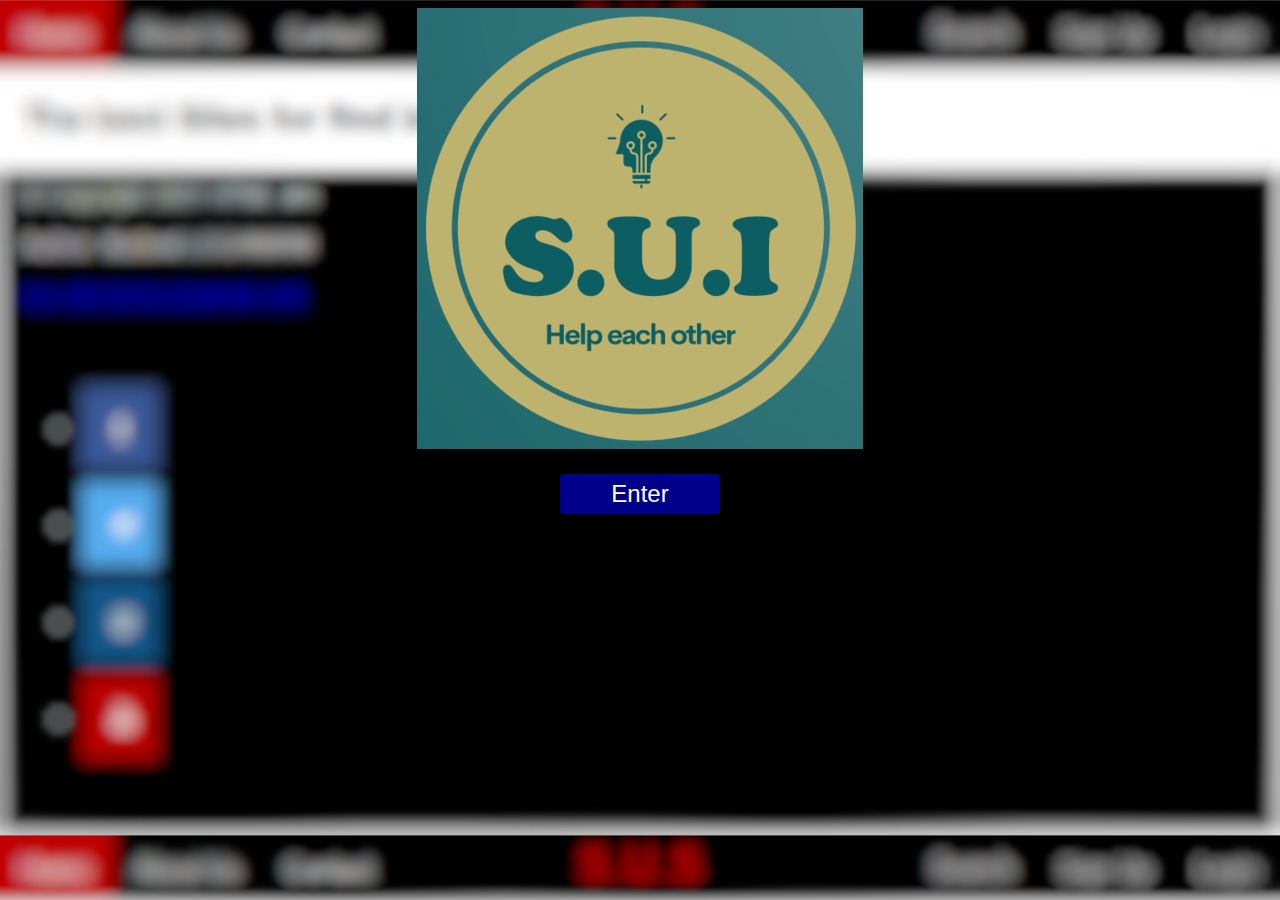
<file: index.html>
<!DOCTYPE html>
<html>

<head>
    <link rel="Mainpage" href="Mainpage.html">
    <link rel="stylesheet" href="Index.css">
    <meta name="viewport" content="device-width, initial-scale=1.0">
</head>

<body>
    <div class="bg-logo"><img src="S.U.I-Logo_1_446x441.png"></div>
    <form method="get" action="Mainpage.html">
        <button type="submit">Enter</button>
    </form>

</body>

</html>
</file>
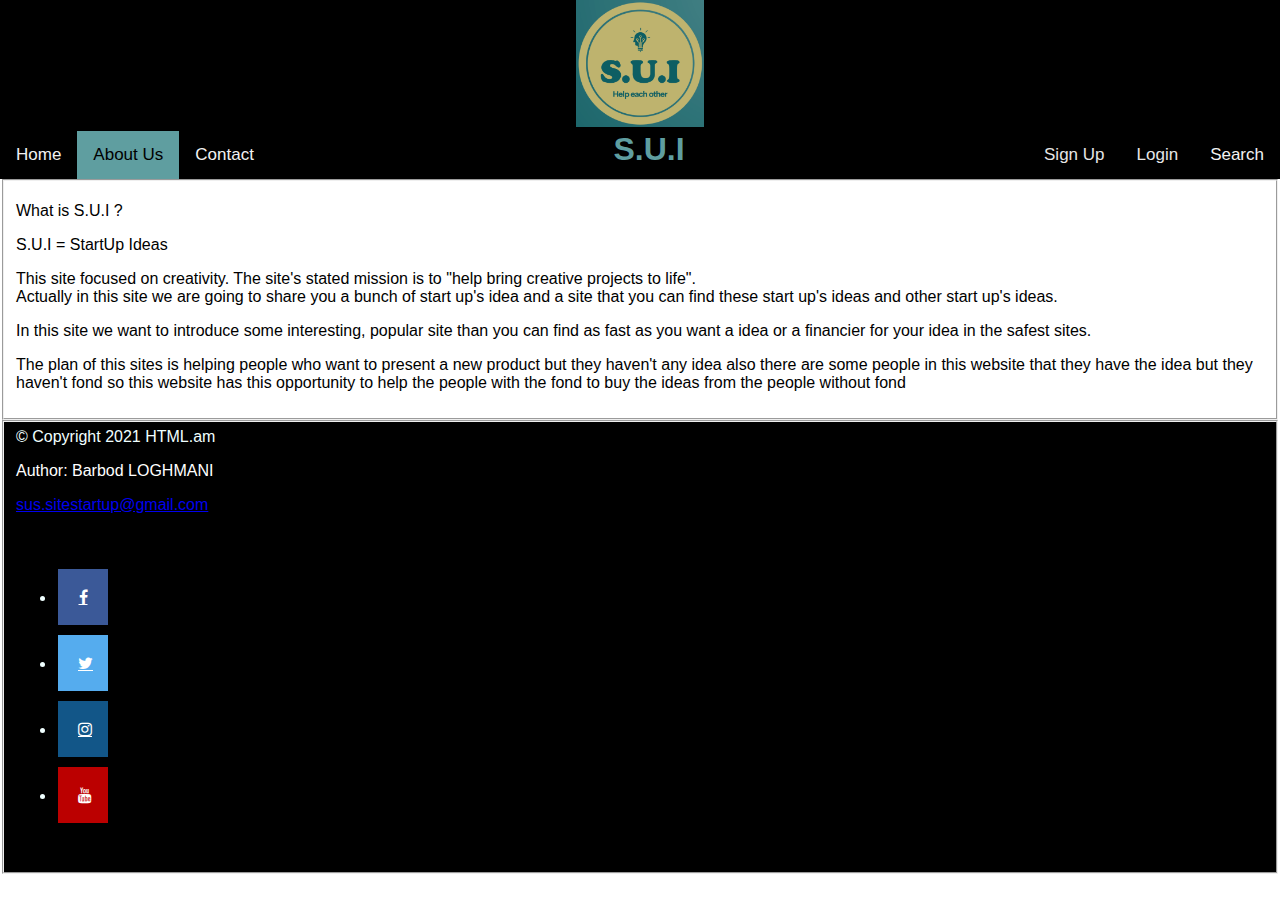
<file: information.html>
<!DOCTYPE html>
<html>

<head>
    <link rel="stylesheet" href="Information.css">
    <link rel="stylesheet" href="https://cdnjs.cloudflare.com/ajax/libs/font-awesome/4.7.0/css/font-awesome.min.css">
    <meta name="viewport" content="device-width, initial-scale=1.0">
</head>

<body>
    <div class="sitenl">
        <center>
            <a href="Mainpage.html"><img src="S.U.I-Logo_1_446x441.png"></a>
        </center>

    </div>
    <div class="topnav">
        <a href="Mainpage.html">Home</a>
        <a class="active" href="information.html"> About Us </a>
        <a href="Contact.html">Contact</a>
        <a id="search" href="Search.html"> Search</a>

        <button onclick="document.getElementById('id02').style.display='block'" style="width:auto;height:0; font-size: 17px; background-color:#000000; text-align: center; line-height: 3.5px;">Login</button>

        <div id="id02" class="modal">

            <form class="modal-content animate" action="/action_page.php" method="post">
                <div class="imgcontainer">
                    <span onclick="document.getElementById('id02').style.display='none'" class="close" title="Close Modal">×</span>
                    <img src="1200px-Avatar_icon_green.svg.png" alt="Avatar" class="avatar">
                </div>

                <div class="container">
                    <label for="uname"><b>Username</b></label>
                    <input type="text" placeholder="Enter Username" name="uname" required="">

                    <label for="psw"><b>Password</b></label>
                    <input type="password" placeholder="Enter Password" name="psw" required="">

                    <button type="submit">Login</button>
                    <label>
                        <input type="checkbox" checked="checked" name="remember"> Remember me
                    </label>
                </div>

                <div class="container" style="background-color:#f1f1f1">
                    <button type="button" onclick="document.getElementById('id02').style.display='none'" class="cancelbtn">Cancel</button>
                    <span class="psw">Forgot <a href="#">password?</a></span>
                </div>
            </form>
        </div>






        <button onclick="document.getElementById('id01').style.display='block'" style="width:auto;height:0; font-size: 17px; background-color:#000000; text-align: center; line-height: 3.5px;">Sign Up</button>

        <div id="id01" class="modal">
            <span onclick="document.getElementById('id01').style.display='none'" class="close" title="Close Modal">×</span>
            <form class="modal-content" action="/action_page.php">
                <div class="container">
                    <h1>Sign Up</h1>
                    <p>Please fill in this form to create an account.</p>
                    <hr>
                    <label for="email"><b>Email</b></label>
                    <input type="text" placeholder="Enter Email" name="email" required="">

                    <label for="psw"><b>Password</b></label>
                    <input type="password" placeholder="Enter Password" name="psw" required="">

                    <label for="psw-repeat"><b>Repeat Password</b></label>
                    <input type="password" placeholder="Repeat Password" name="psw-repeat" required="">

                    <label>
                        <input type="checkbox" checked="checked" name="remember" style="margin-bottom:15px"> Remember me
                    </label>

                    <p>By creating an account you agree to our </p><br><a href="Mainpage.html" style="background-color:#FEFEFE; color:#0097FF;">Terms &amp; Privacy</a>

                    <div class="clearfix">
                        <button type="button" onclick="document.getElementById('id01').style.display='none'" class="cancelbtn">Cancel</button>
                        <button type="submit" class="signupbtn">Sign Up</button>
                    </div>
                </div>
            </form>
        </div>

        <center>
            <h1>S.U.I</h1>
        </center>
    </div>

    <fieldset style="background-color: White">
        <p>
            What is S.U.I ?
        </p>
        <p>
            S.U.I = StartUp Ideas
        </p>
        <p>This site focused on creativity. The site's stated mission is to "help bring creative projects to life".
            <br>Actually in this site we are going to share you a bunch of start up's idea and a site that you can find these start up's ideas and other start up's ideas.</p>
        <p>
            In this site we want to introduce some interesting, popular site than you can find as fast as you want a idea or a financier for your idea in the safest sites.
        </p>
        <p>
            The plan of this sites is helping people who want to present a new product but they haven't any idea also there are some people in this website that they have the idea but they haven't fond so this website has this opportunity to help the people with
            the fond to buy the ideas from the people without fond
        </p>
    </fieldset>
    <fieldset>
        <footer>&copy; Copyright 2021 HTML.am</footer>
        <p style="color: white">Author: Barbod LOGHMANI</p>
        <p>
            <a href="mailto:sus.sitestartup@gmail.com">sus.sitestartup@gmail.com</a></p>
        <br>
        <ul>
            <li>
                <a href="https://fr-fr.facebook.com/" class="fa fa-facebook"> </a>
            </li>
            <li>
                <a href="https://twitter.com/home" class="fa fa-twitter"> </a>
            </li>
            <li>
                <a href="https://www.instagram.com/" class="fa fa-instagram"> </a>
            </li>
            <li>
                <a href="https://www.youtube.com/results?search_query=barbod+loghmani" class="fa fa-youtube"> </a>
            </li>
        </ul>
        <br>
    </fieldset>
</body>

</html>
</file>
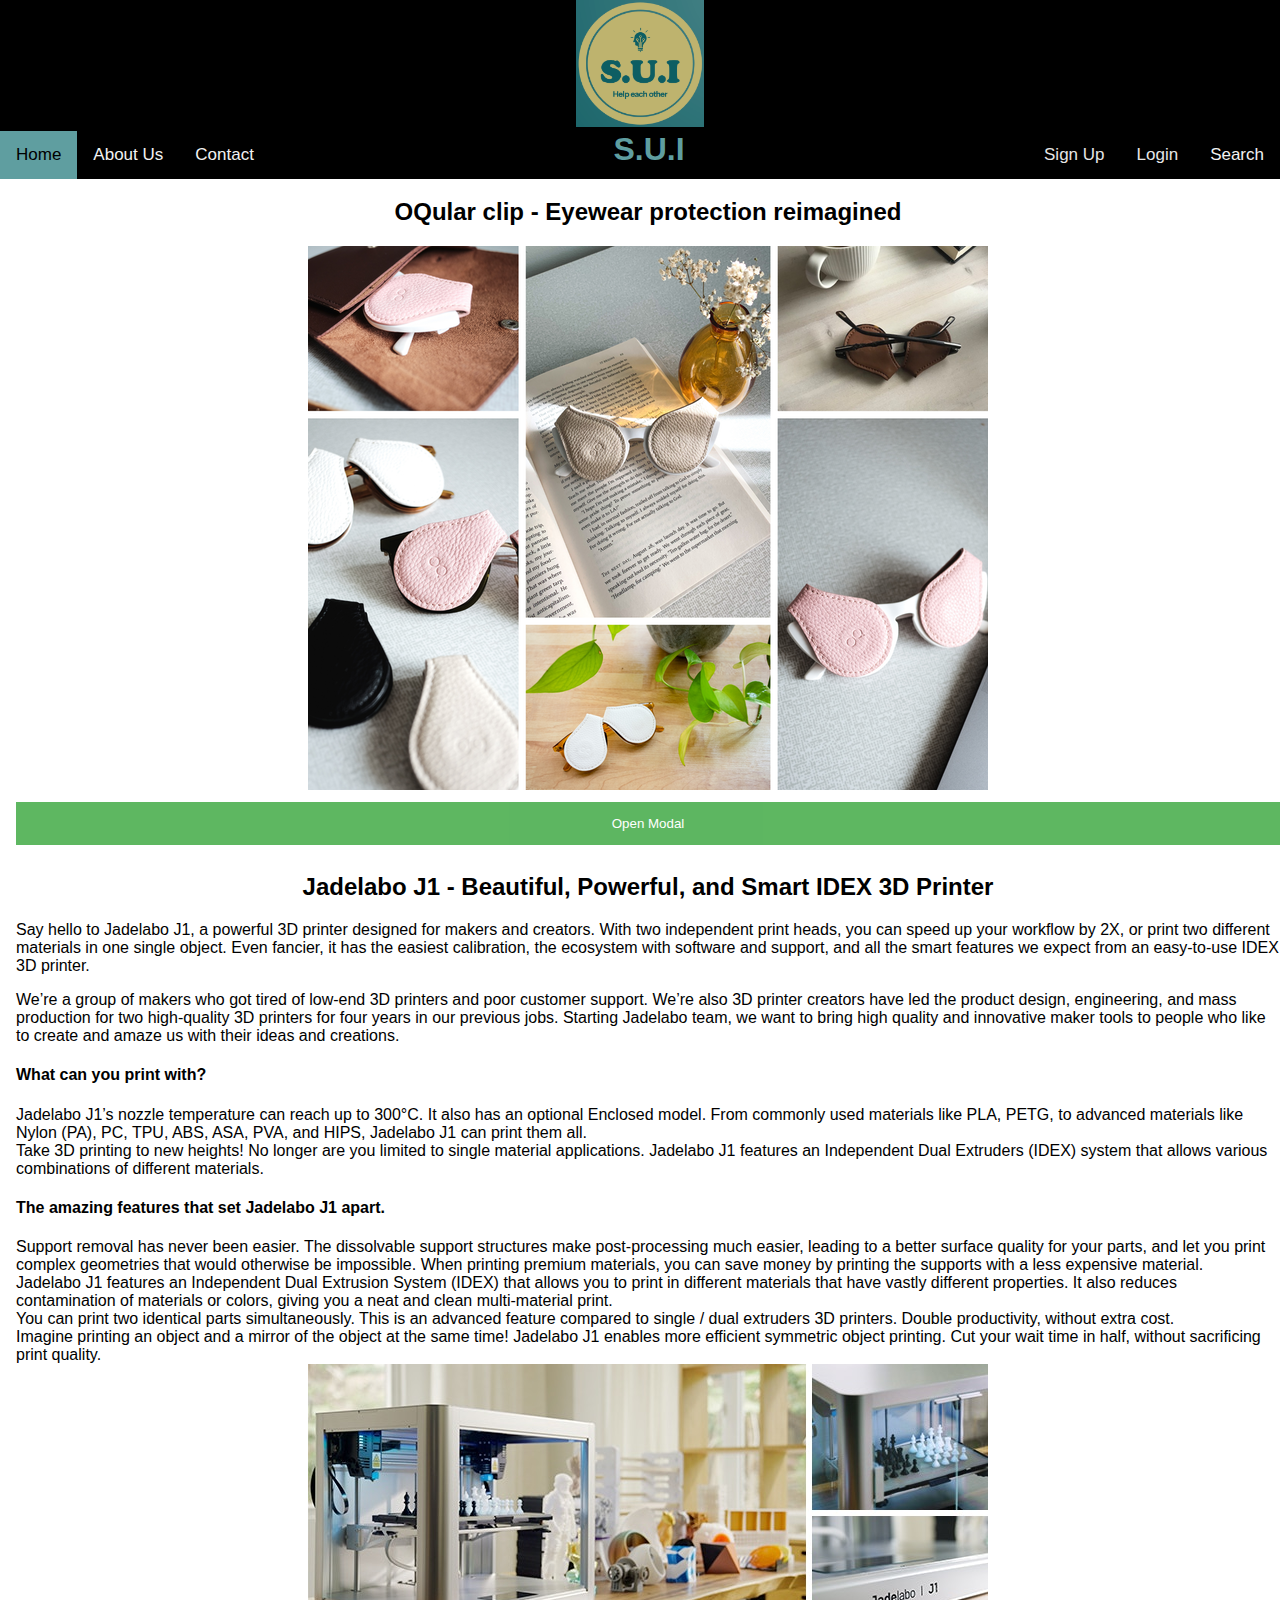
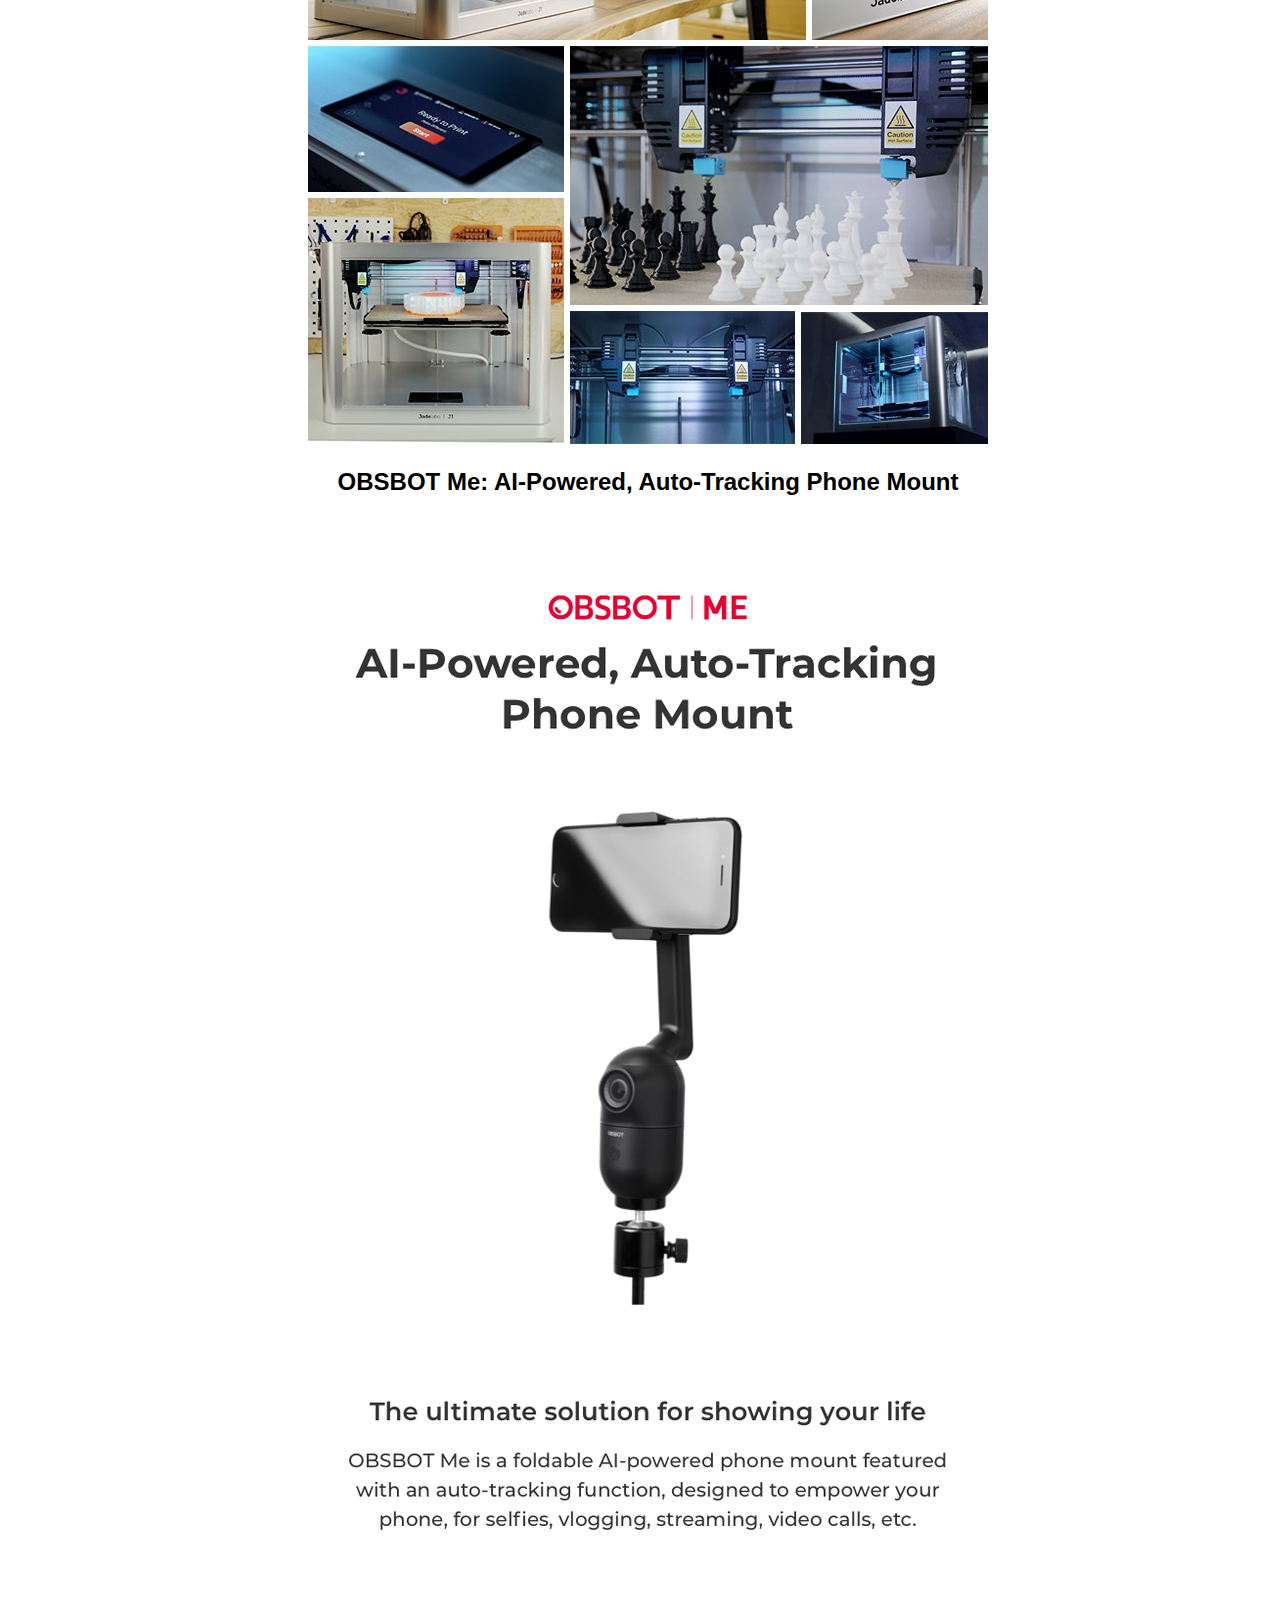
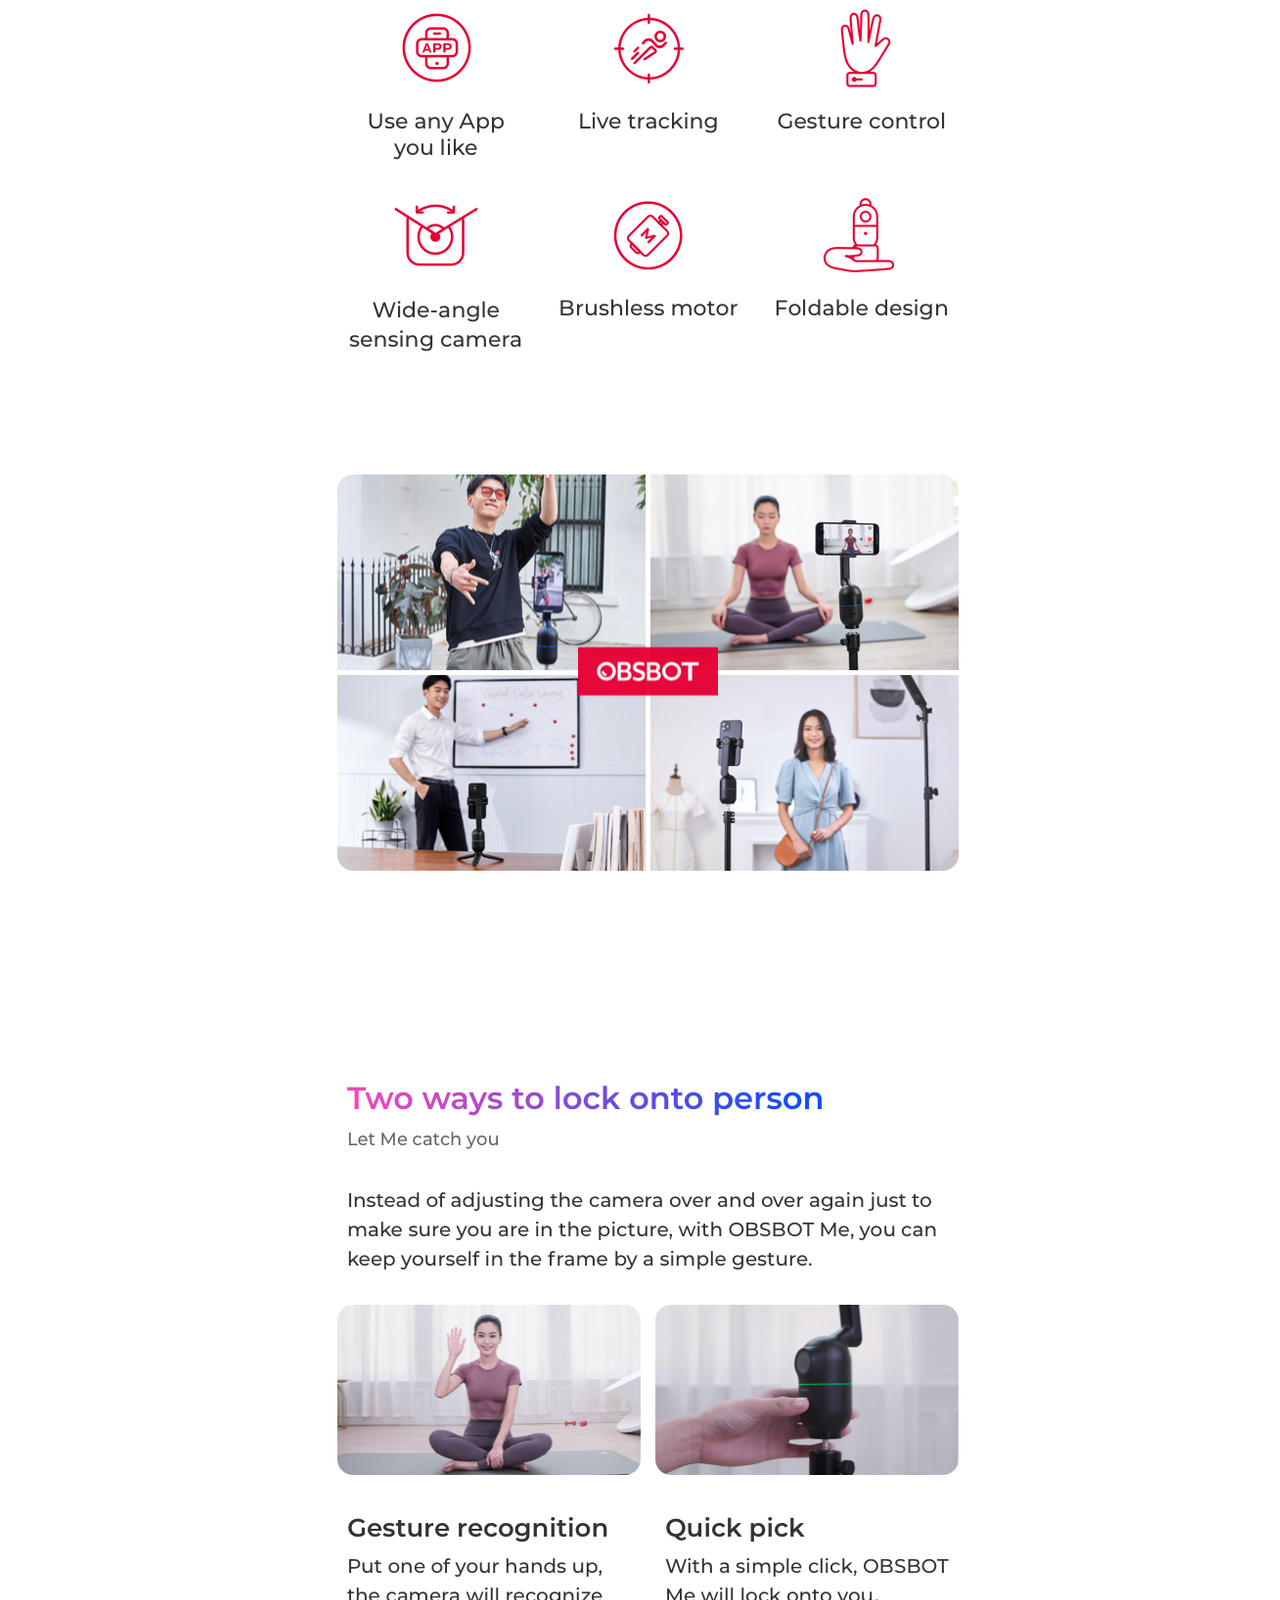
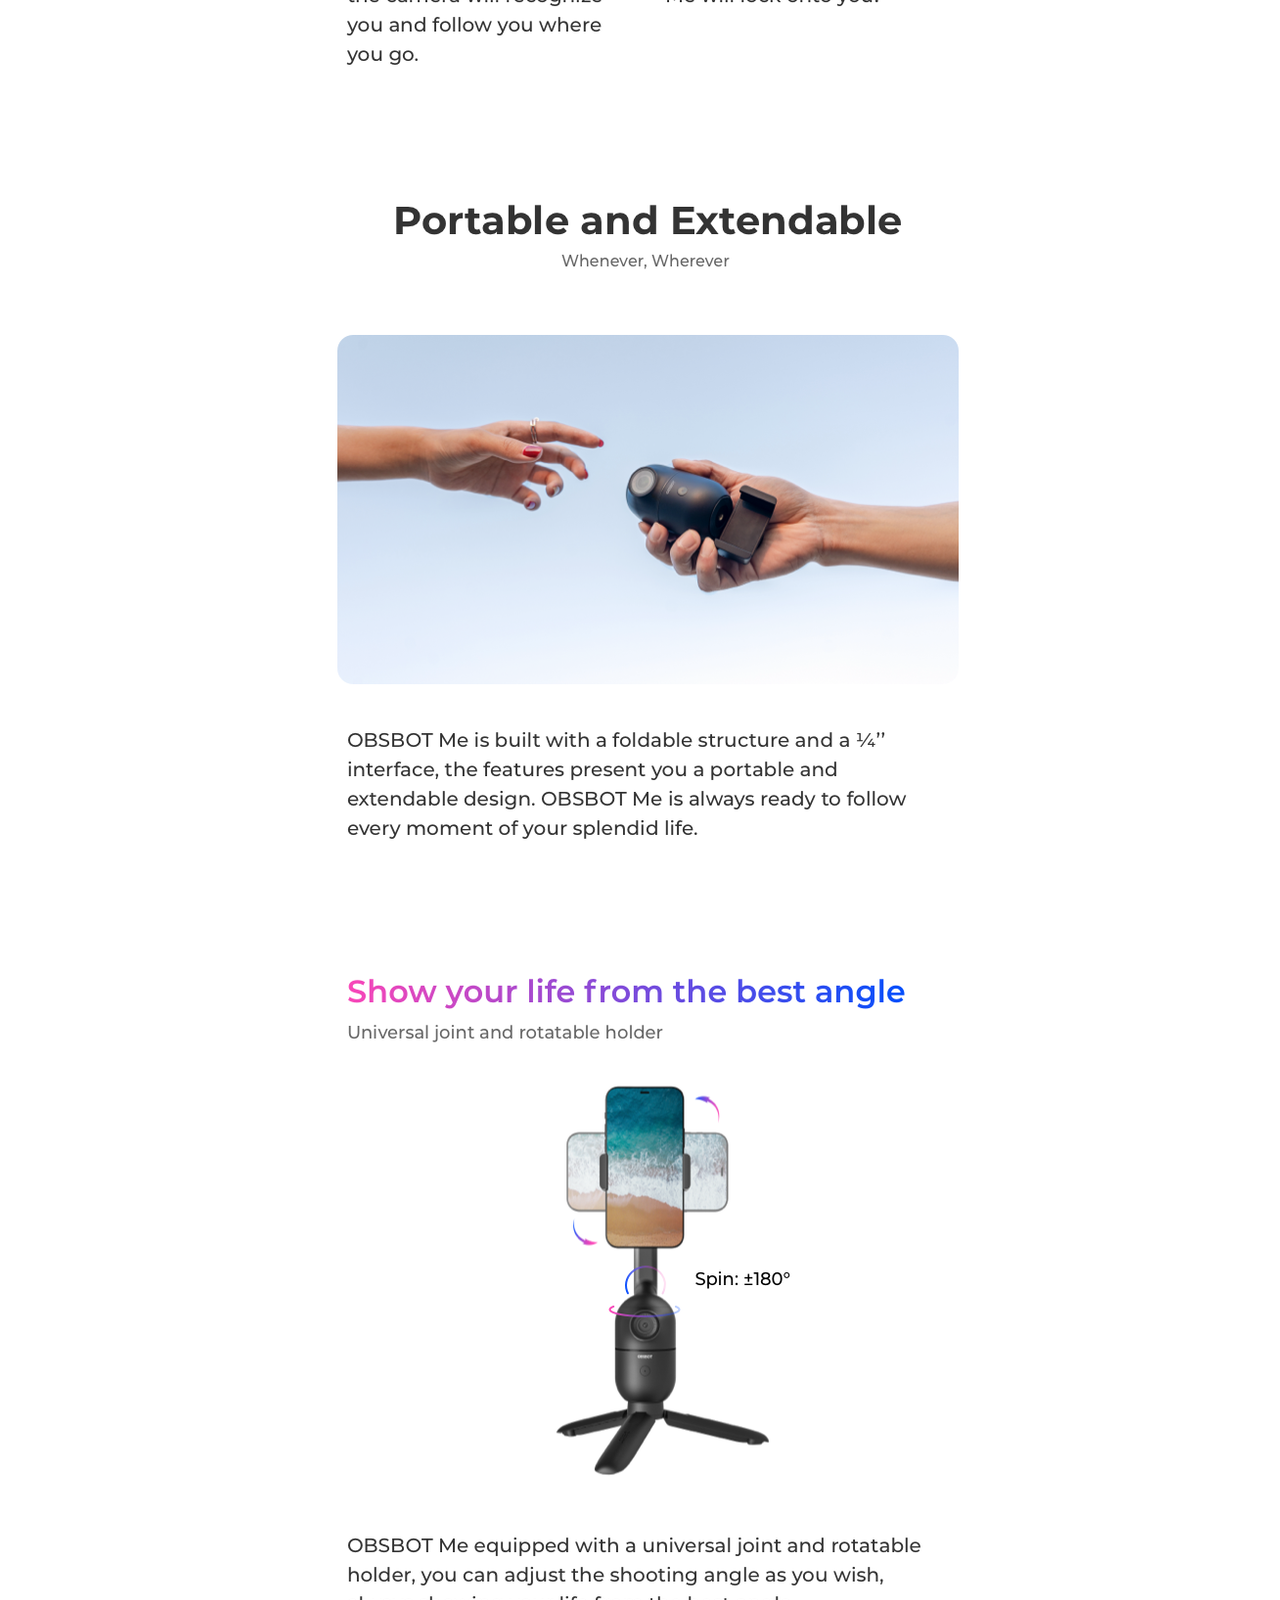
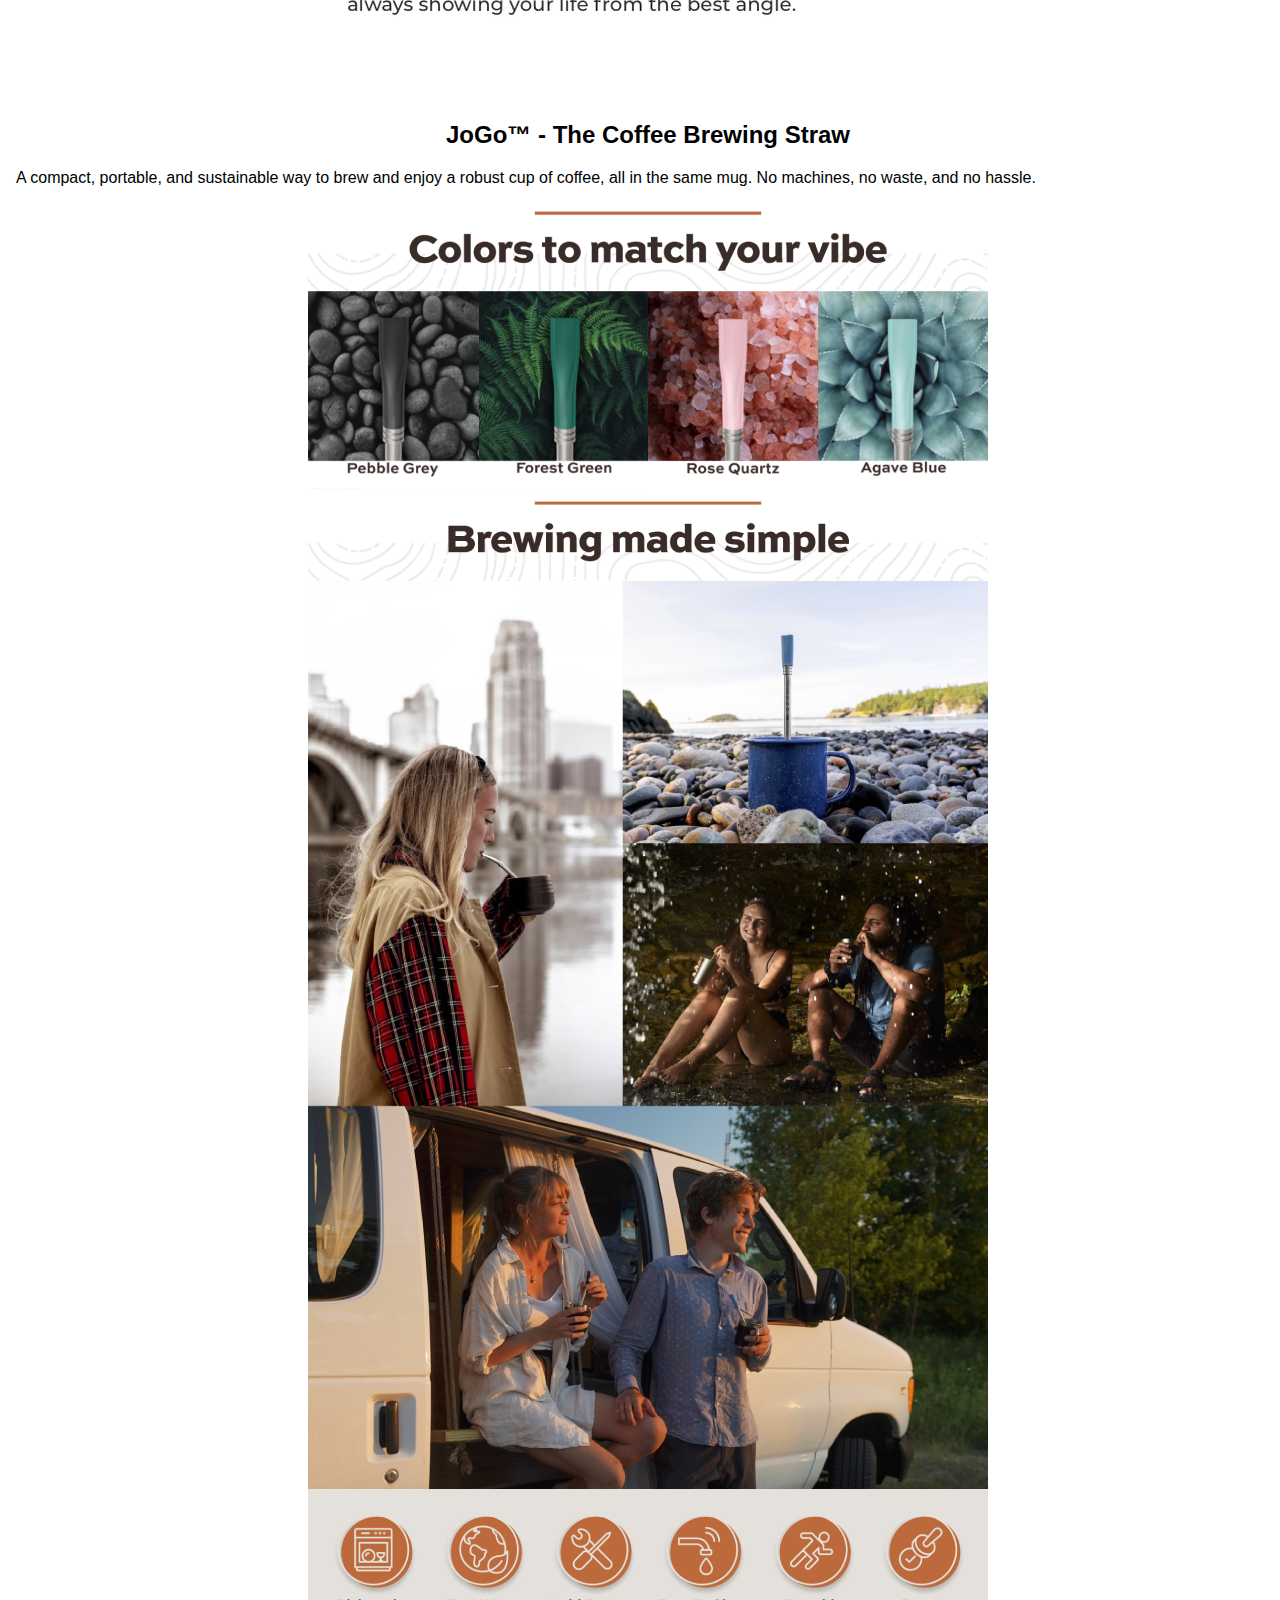
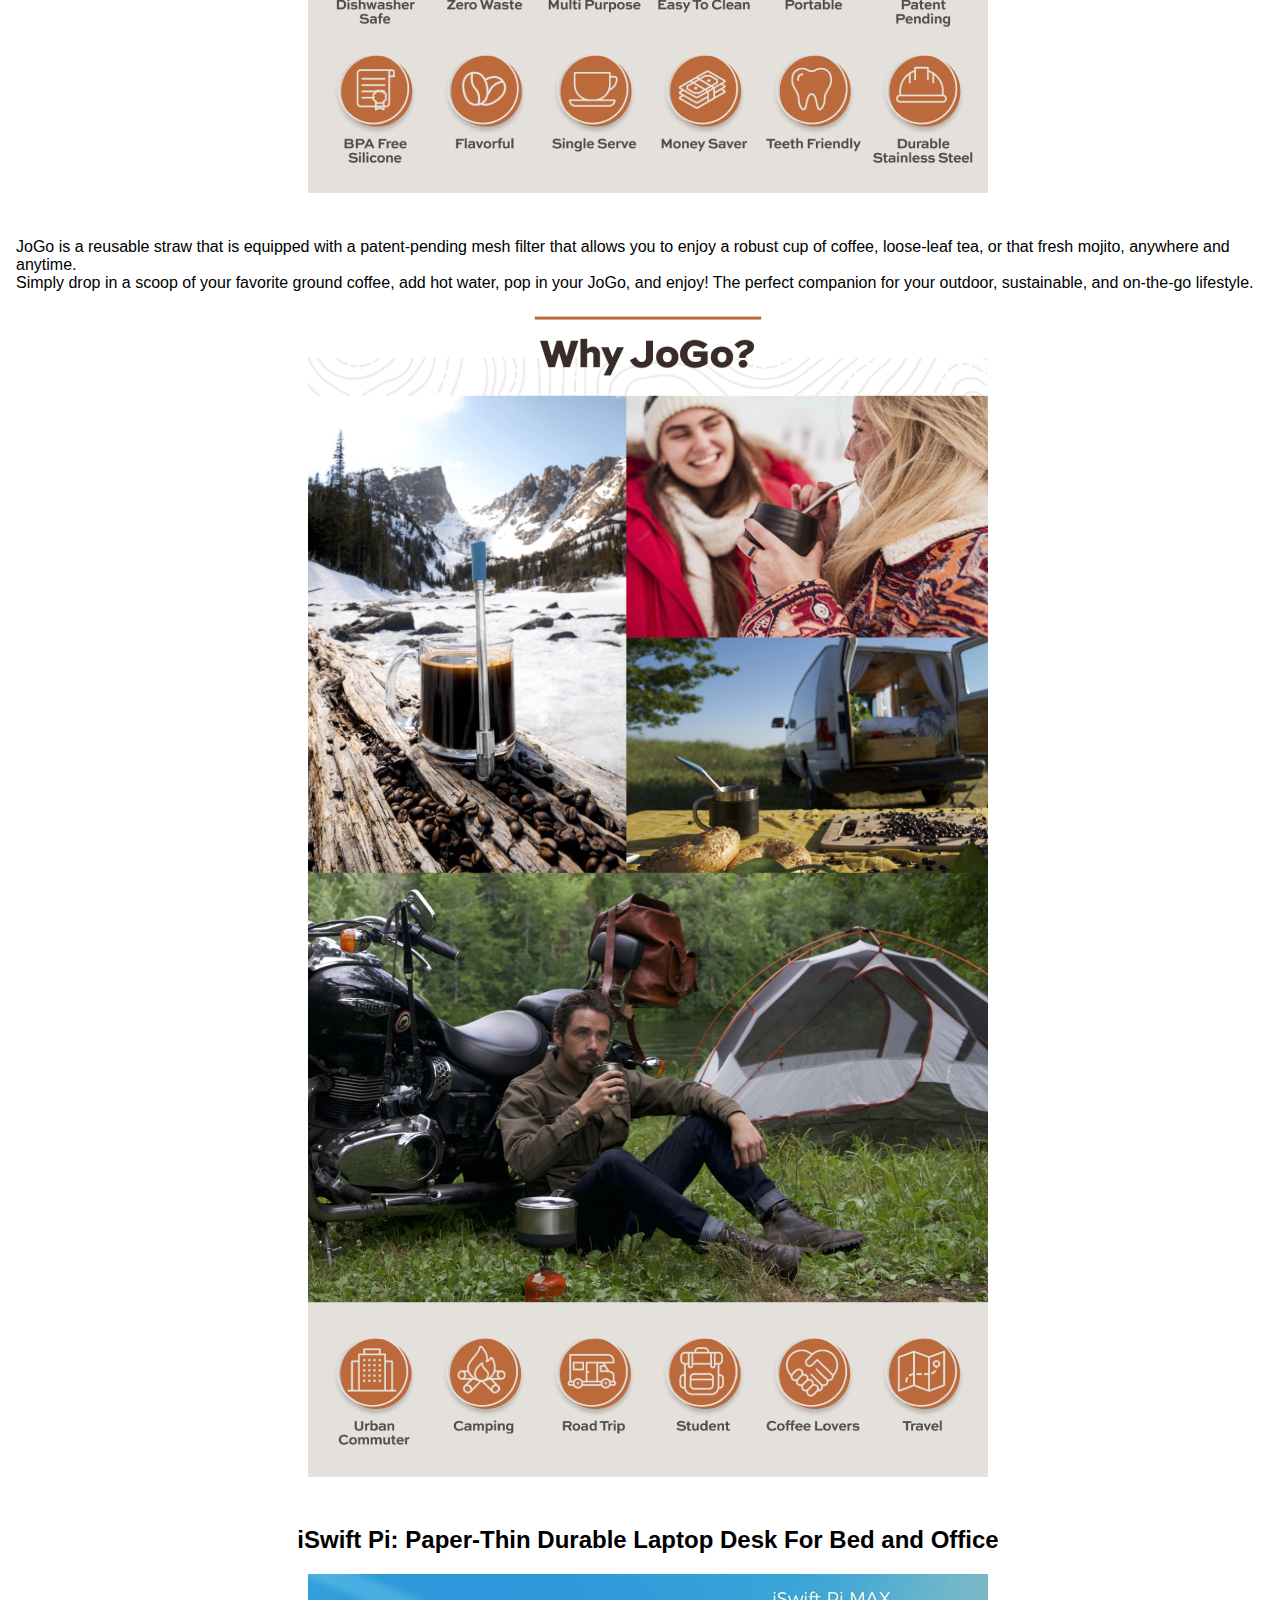
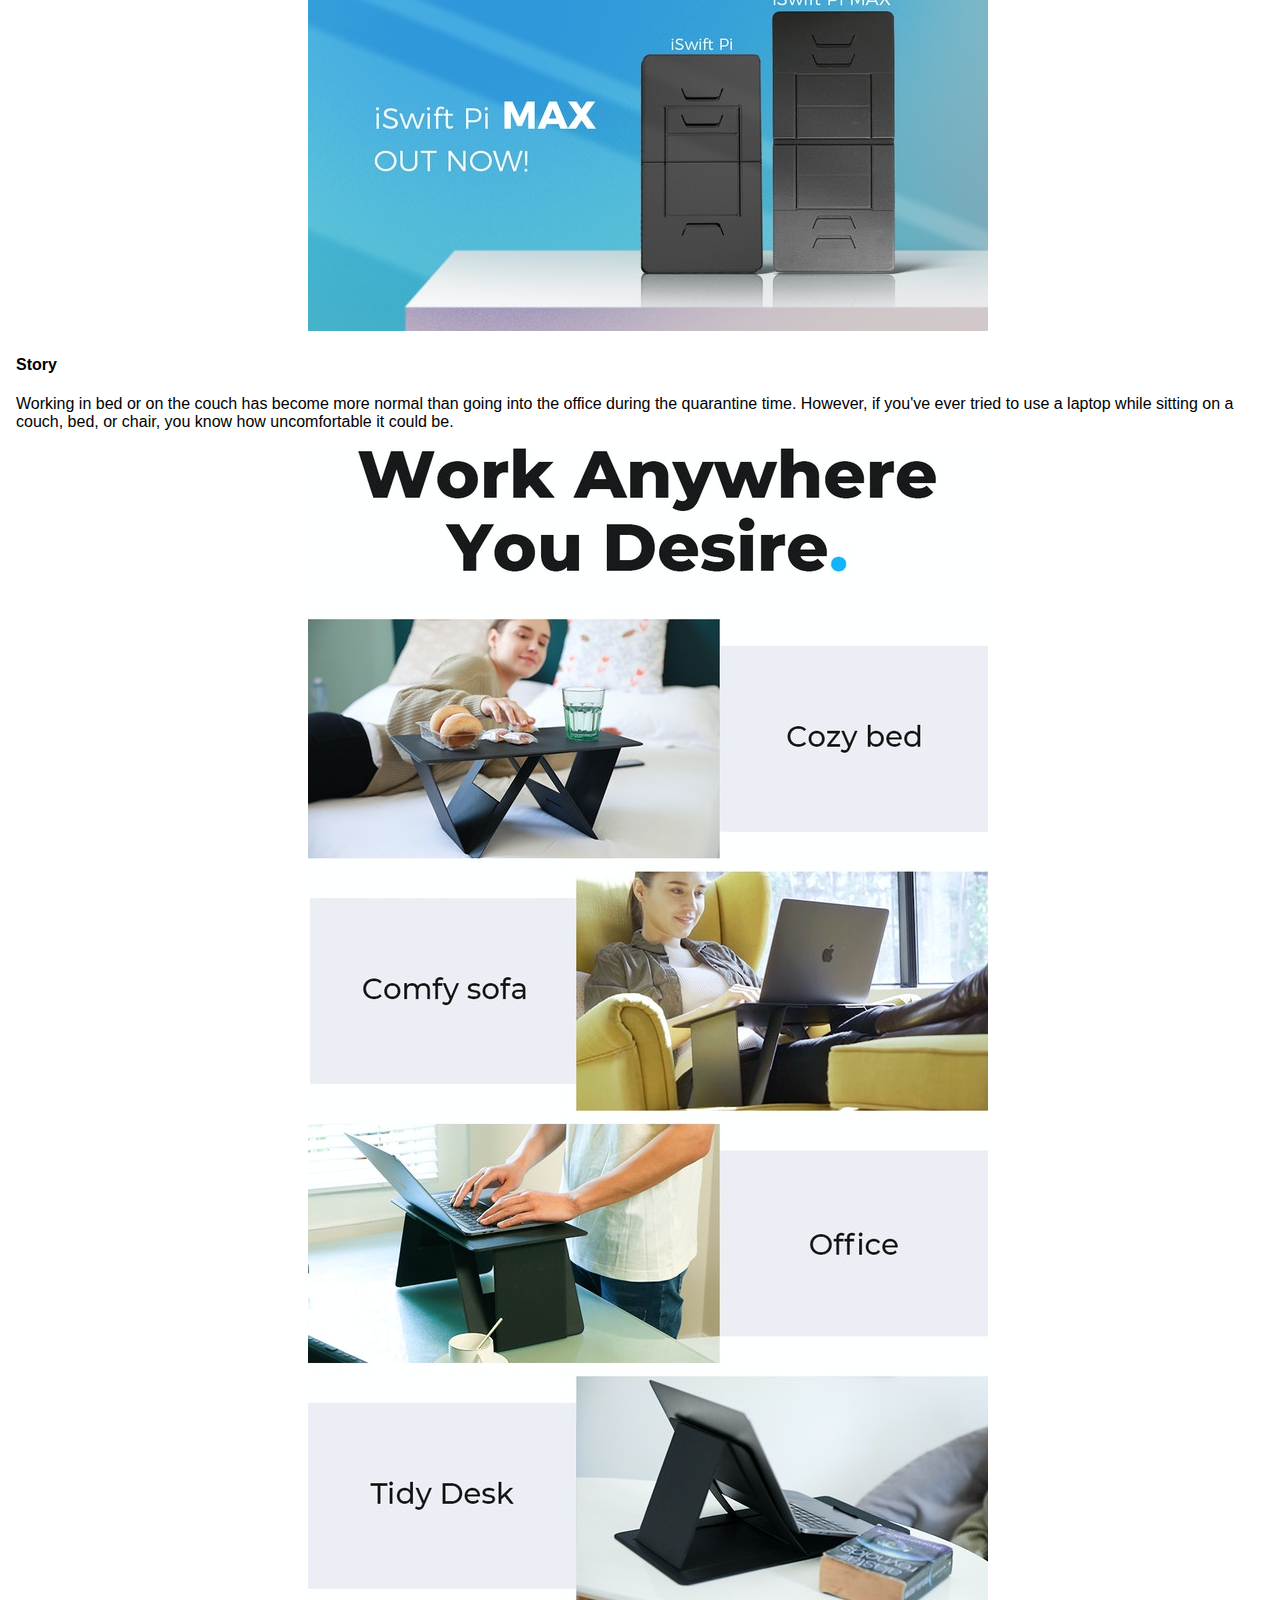
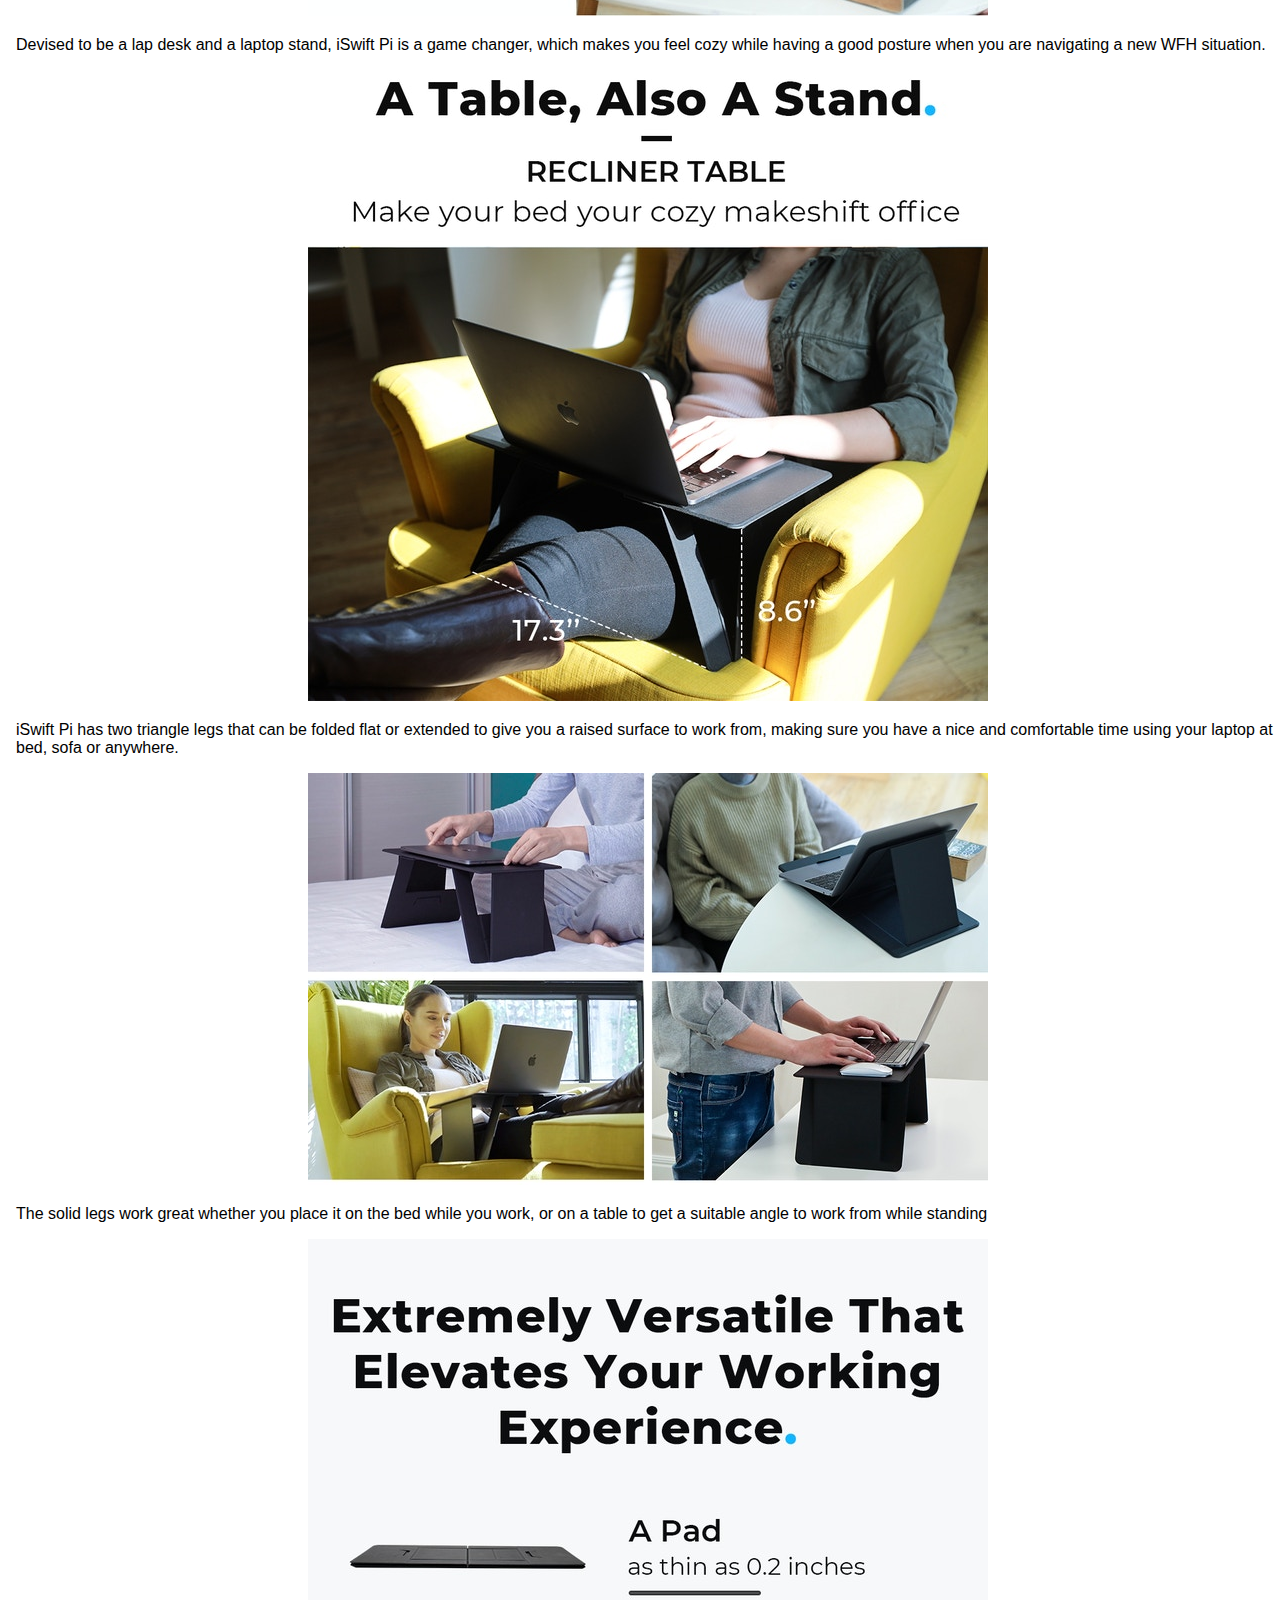
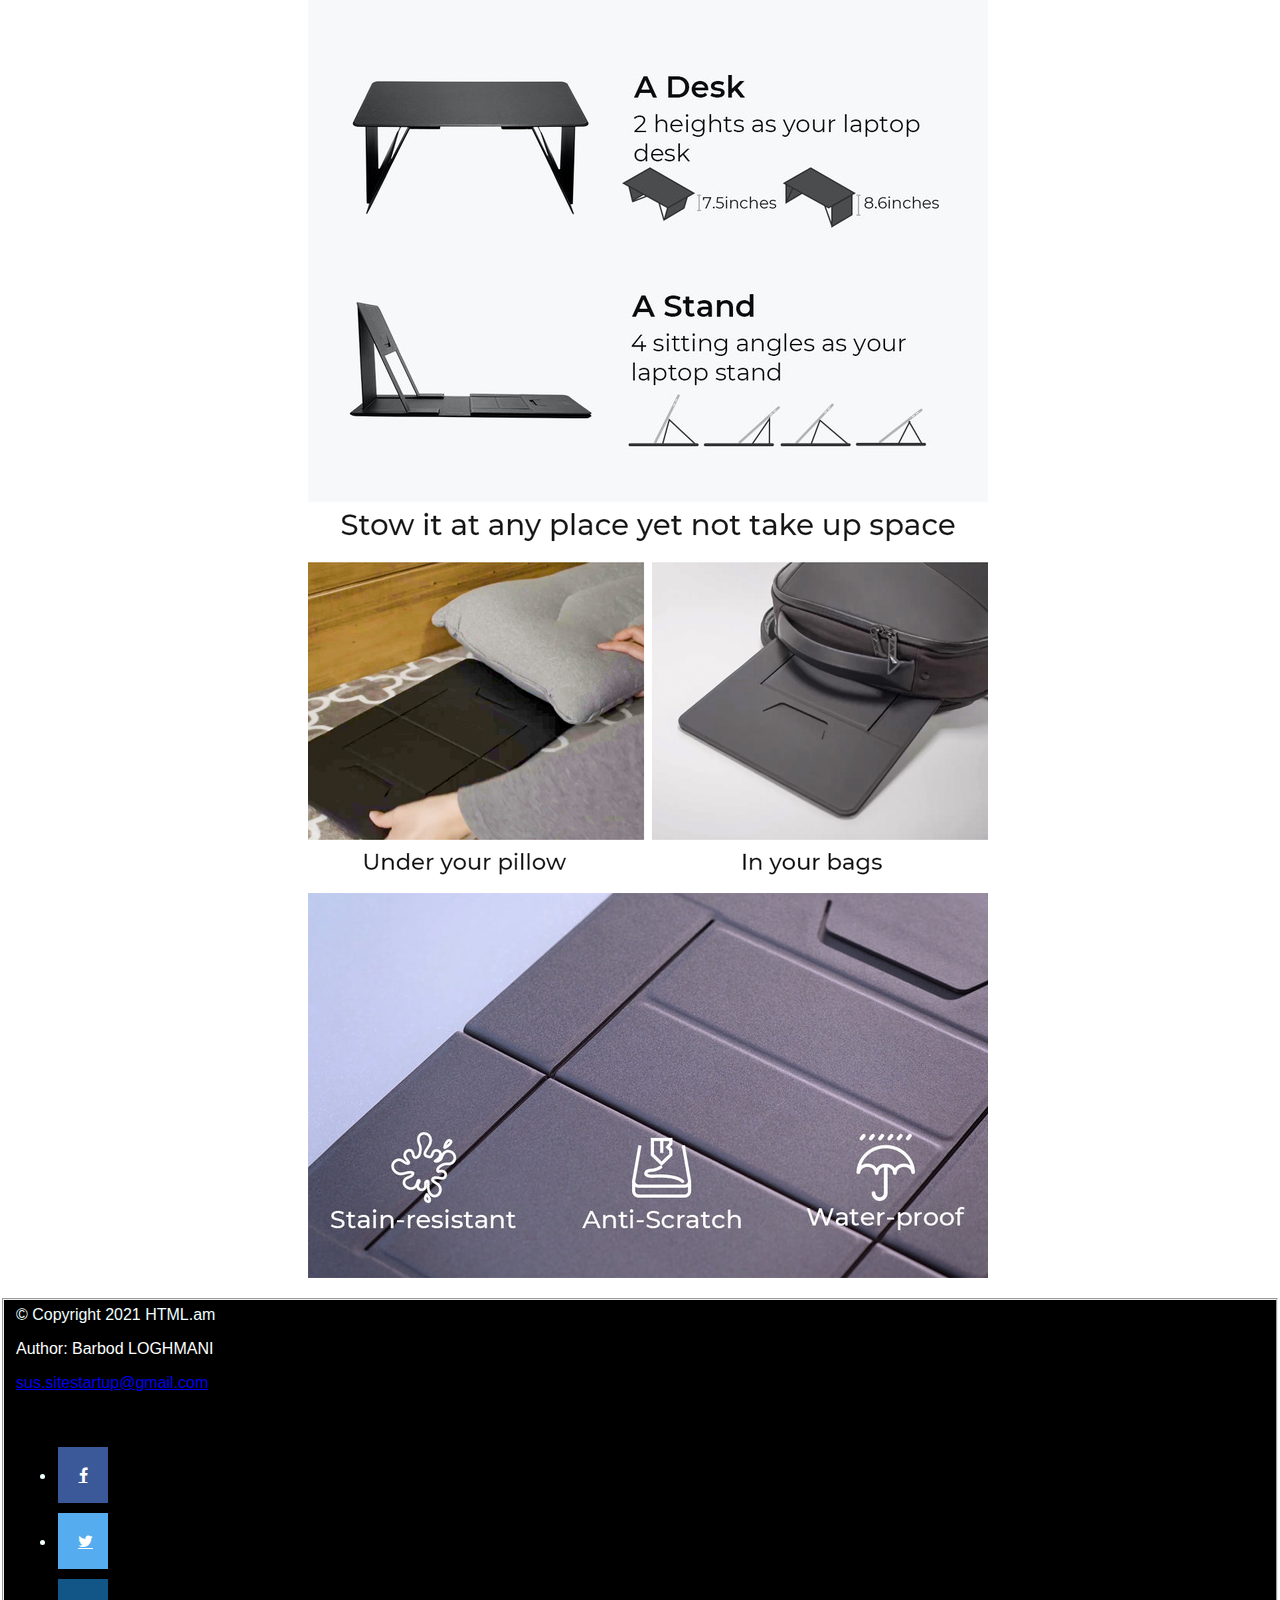
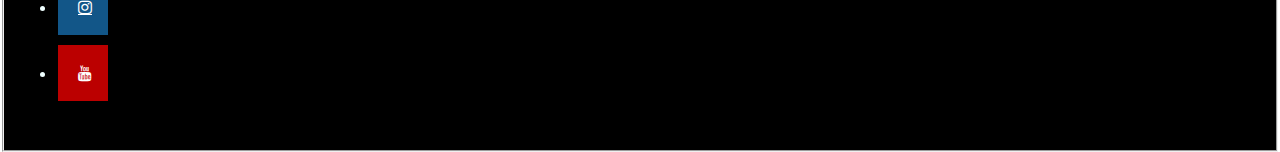
<file: Mainpage.html>
<!DOCTYPE html>
<html>

<head>
    <link rel="stylesheet" href="Mainpage.css">
    <link rel="stylesheet" href="https://cdnjs.cloudflare.com/ajax/libs/font-awesome/4.7.0/css/font-awesome.min.css">
    <link rel="stylesheet" href="https://cdnjs.cloudflare.com/ajax/libs/font-awesome/4.7.0/css/font-awesome.min.css">
    <meta name="viewport" content="device-width, initial-scale=1.0">
    <meta name="viewport" content="width=device-width, initial-scale=1.0">
    <style>

    </style>
</head>

<body>
    <div class="sitenl">
        <center>
            <a href="Mainpage.html"><img src="S.U.I-Logo_1_446x441.png"></a>
        </center>

    </div>
    <div class="topnav">

        <a class="active" href="Mainpage.html">Home</a>
        <a href="information.html"> About Us </a>
        <a href="Contact.html">Contact</a>
        <a class="search" href="Search.html"> Search</a>


        <button class="active" onclick="document.getElementById('id02').style.display='block'" style="width:auto;height:0; font-size: 17px; background-color:#000000; text-align: center; line-height: 3.5px;" class="login">Login</button>

        <div id="id02" class="modal">
            <span onclick="document.getElementById('id01').style.display='none'" class="close" title="Close Modal">×</span>
            <form class="modal-content animate" action="/action_page.php" method="post">
                <div class="imgcontainer">
                    <span onclick="document.getElementById('id02').style.display='none'" class="close" title="Close Modal">×</span>
                    <img src="1200px-Avatar_icon_green.svg.png" alt="Avatar" class="avatar">
                </div>

                <div class="container">
                    <label for="uname"><b>Username</b></label>
                    <input type="text" placeholder="Enter Username" name="uname" required="">

                    <label for="psw"><b>Password</b></label>
                    <input type="password" placeholder="Enter Password" name="psw" required="">

                    <button type="submit">Login</button>
                    <label>
                        <input type="checkbox" checked="checked" name="remember"> Remember me
                    </label>
                </div>

                <div class="container" style="background-color:#f1f1f1">
                    <button type="button" onclick="document.getElementById('id02').style.display='none'" class="cancelbtn">Cancel</button>
                    <span class="psw">Forgot <a href="#">forgot my password?</a></span>
                </div>
            </form>
        </div>




        <button class="active" onclick="document.getElementById('id01').style.display='block'" style="width:auto;height:0; font-size: 17px; background-color:#000000; text-align: center; line-height: 3.5px;">Sign Up</button>

        <div id="id01" class="modal">
            <span onclick="document.getElementById('id01').style.display='none'" class="close" title="Close Modal">×</span>
            <form class="modal-content" action="/action_page.php">
                <div class="container">
                    <h2>Sign Up</h2>
                    <p>Please fill in this form to create an account.</p>
                    <hr>
                    <label for="email"><b>Email</b></label>
                    <input type="text" placeholder="Enter Email" name="email" required="">

                    <label for="psw"><b>Password</b></label>
                    <input type="password" placeholder="Enter Password" name="psw" required="">

                    <label for="psw-repeat"><b>Repeat Password</b></label>
                    <input type="password" placeholder="Repeat Password" name="psw-repeat" required="">

                    <label>
                        <input type="checkbox" checked="checked" name="remember" style="margin-bottom:15px"> Remember me
                    </label>

                    <p>By creating an account you agree to our </p><br><a href="Mainpage.html" style="background-color:#FEFEFE; color:#0097FF;">Terms &amp; Privacy</a>

                    <div class="clearfix">
                        <button type="button" onclick="document.getElementById('id01').style.display='none'" class="cancelbtn">Cancel</button>
                        <button type="submit" class="signupbtn">Sign Up</button>
                    </div>
                </div>
            </form>
        </div>
        <center>
            <h1>S.U.I</h1>
        </center>

    </div>



    <div style="padding-left:16px">

        <p>
            <center>

                <h2>OQular clip - Eyewear protection reimagined</h2>
            </center>

            <center>
                <img src="cover-glasses.png">
            </center>
            <button id="myBtn">Open Modal</button>
            <div id="myModal" class="modal">

                <div class="modal-content">
                    <span class="close" id="span">&times;</span>
                    <p>
                        <center>
                            <h2>OQular clip - Eyewear protection reimagined</h2>
                        </center>
                        <br> Convenient, versatile, slim and sleek lens cover for ALL your eyewear. Protect your lenses from being scratched, no matter where you put them. Cases are just too big and bulky to carry comfortably. NOT designed for the modern
                        day lifestyle.<br> Prescription glasses and sunglasses are expensive! Looking through a pair of scratched lenses is not only annoying but potentially dangerous.
                        <br> A hand made, stylish lens protector that’s so small it can be carried on your keys, or in the smallest of bags. Never again feel stressed about scratching your favourite pair of eyewear!
                        <br> The perfect combination between style, convenience and great protection. Designed to be used for both glasses and sunglasses, perfectly sized to fit most shapes or styles, big or small.
                        <h4>How do they Work?</h4>
                        1mm magnets on each side of the clip keep them lightly gripped to your glasses. The soft material inside makes sure the lens is protected on both sides.
                        <p>
                            <h4> How do I use them</h4>
                            Being magnetic also means that they can happily stick to any metal surface, from a fridge door to super cool magnetic wooden block that's perfect for holding your keys.
                            <br> Once attached to your glasses you can put them anywhere, upside down on the table, in a bag full of sharp things. They will always be protected.
                            <br> OQular Clip is so thin it will fit into the smallest of bags. Perfect if heading out for the night!
                        </p>

                    </p>
                </div>

            </div>
            <script>
                // Get the modal
                var modal = document.getElementById("myModal");

                // Get the button that opens the modal
                var btn = document.getElementById("myBtn");

                // Get the <span> element that closes the modal
                var span = document.getElementsByClassName("close")[0];

                // When the user clicks the button, open the modal 
                btn.onclick = function() {
                    modal.style.display = "block";
                }

                // When the user clicks on <span> (x), close the modal
                span.onclick = function() {
                    modal.style.display = "none";
                }

                // When the user clicks anywhere outside of the modal, close it
                window.onclick = function(event) {
                    if (event.target == modal) {
                        modal.style.display = "none";
                    }
                }
            </script>
        </p>



        <p>
            <center>
                <h2>Jadelabo J1 - Beautiful, Powerful, and Smart IDEX 3D Printer </h2>
            </center>
            <p> Say hello to Jadelabo J1, a powerful 3D printer designed for makers and creators. With two independent print heads, you can speed up your workflow by 2X, or print two different materials in one single object. Even fancier, it has the easiest
                calibration, the ecosystem with software and support, and all the smart features we expect from an easy-to-use IDEX 3D printer. </p>
            <p> We’re a group of makers who got tired of low-end 3D printers and poor customer support. We’re also 3D printer creators have led the product design, engineering, and mass production for two high-quality 3D printers for four years in our previous
                jobs. Starting Jadelabo team, we want to bring high quality and innovative maker tools to people who like to create and amaze us with their ideas and creations. </p>
            <h4> What can you print with? </h4>
            Jadelabo J1’s nozzle temperature can reach up to 300°C. It also has an optional Enclosed model. From commonly used materials like PLA, PETG, to advanced materials like Nylon (PA), PC, TPU, ABS, ASA, PVA, and HIPS, Jadelabo J1 can print them all.
            <br> Take 3D printing to new heights! No longer are you limited to single material applications. Jadelabo J1 features an Independent Dual Extruders (IDEX) system that allows various combinations of different materials.
            <h4> The amazing features that set Jadelabo J1 apart.</h4>
            Support removal has never been easier. The dissolvable support structures make post-processing much easier, leading to a better surface quality for your parts, and let you print complex geometries that would otherwise be impossible. When printing premium
            materials, you can save money by printing the supports with a less expensive material.
            <br>Jadelabo J1 features an Independent Dual Extrusion System (IDEX) that allows you to print in different materials that have vastly different properties. It also reduces contamination of materials or colors, giving you a neat and clean multi-material
            print.
            <br>You can print two identical parts simultaneously. This is an advanced feature compared to single / dual extruders 3D printers. Double productivity, without extra cost.
            <br>Imagine printing an object and a mirror of the object at the same time! Jadelabo J1 enables more efficient symmetric object printing. Cut your wait time in half, without sacrificing print quality.

            <center><img src="3D-print.jpg"> </center>

        </p>

        <p>
            <center>
                <h2>OBSBOT Me: AI-Powered, Auto-Tracking Phone Mount</h2>
            </center>
            <center>
                <p> <img src="j.png">
                </p>
                <p>
                    <img src="obsot.png">
                </p>
                <p>
                    <img src="d3678f4edec76097a101d61f697e7117_original.png">
                </p>
                <p>
                    <img src="obsot2.png">
                </p>
                <p>
                    <img src="180-obsot.png">
                </p>
            </center>
        </p>
        <center>
            <p>
                <h2> JoGo™ - The Coffee Brewing Straw</h2>
        </center>
        <p>
            A compact, portable, and sustainable way to brew and enjoy a robust cup of coffee, all in the same mug. No machines, no waste, and no hassle.</p>
        <center>
            <p>
                <img src="spoon-color.png">
                <br>
                <img src="spoon.png">
            </p>
        </center>
        <p>
            JoGo is a reusable straw that is equipped with a patent-pending mesh filter that allows you to enjoy a robust cup of coffee, loose-leaf tea, or that fresh mojito, anywhere and anytime.
            <br> Simply drop in a scoop of your favorite ground coffee, add hot water, pop in your JoGo, and enjoy! The perfect companion for your outdoor, sustainable, and on-the-go lifestyle.
        </p>
        <center>
            <p>
                <img src="spoon2.png">
            </p>
        </center>
        <center>
            <p>
                <h2> iSwift Pi: Paper-Thin Durable Laptop Desk For Bed and Office</h2>
        </center>
        <center>
            <p> <img src="stand1.jpg"></p>
        </center>
        <h4> Story</h4>
        <p>Working in bed or on the couch has become more normal than going into the office during the quarantine time. However, if you've ever tried to use a laptop while sitting on a couch, bed, or chair, you know how uncomfortable it could be.
        </p>
        <center>
            <p>
                <img src="stand2.jpg">
            </p>
        </center>
        <p>
            Devised to be a lap desk and a laptop stand, iSwift Pi is a game changer, which makes you feel cozy while having a good posture when you are navigating a new WFH situation.
        </p>
        <center>
            <p>
                <img src="stand4.jpg">
            </p>
        </center>
        <p>
            iSwift Pi has two triangle legs that can be folded flat or extended to give you a raised surface to work from, making sure you have a nice and comfortable time using your laptop at bed, sofa or anywhere.</p>
        <center>
            <p>
                <img src="stand5.jpg">
            </p>
        </center>
        <p>The solid legs work great whether you place it on the bed while you work, or on a table to get a suitable angle to work from while standing</p>
        <center>
            <p>
                <img src="stand3.jpg">
                <img src="stand6.png">
                <img src="stand7.jpg">
            </p>
        </center>
    </div>

    <fieldset>
        <footer>© Copyright 2021 HTML.am</footer>
        <p style="color: white">Author: Barbod LOGHMANI</p>
        <p>
            <a href="mailto:sus.sitestartup@gmail.com">sus.sitestartup@gmail.com</a></p>
        <br>
        <ul>
            <li>
                <a href="https://fr-fr.facebook.com/" class="fa fa-facebook"> </a>
            </li>
            <li>
                <a href="https://twitter.com/home" class="fa fa-twitter"> </a>
            </li>
            <li>
                <a href="https://www.instagram.com/" class="fa fa-instagram"> </a>
            </li>
            <li>
                <a href="https://www.youtube.com/results?search_query=barbod+loghmani" class="fa fa-youtube"> </a>
            </li>
        </ul>
        <br>
    </fieldset>
</body>

</html>
</file>
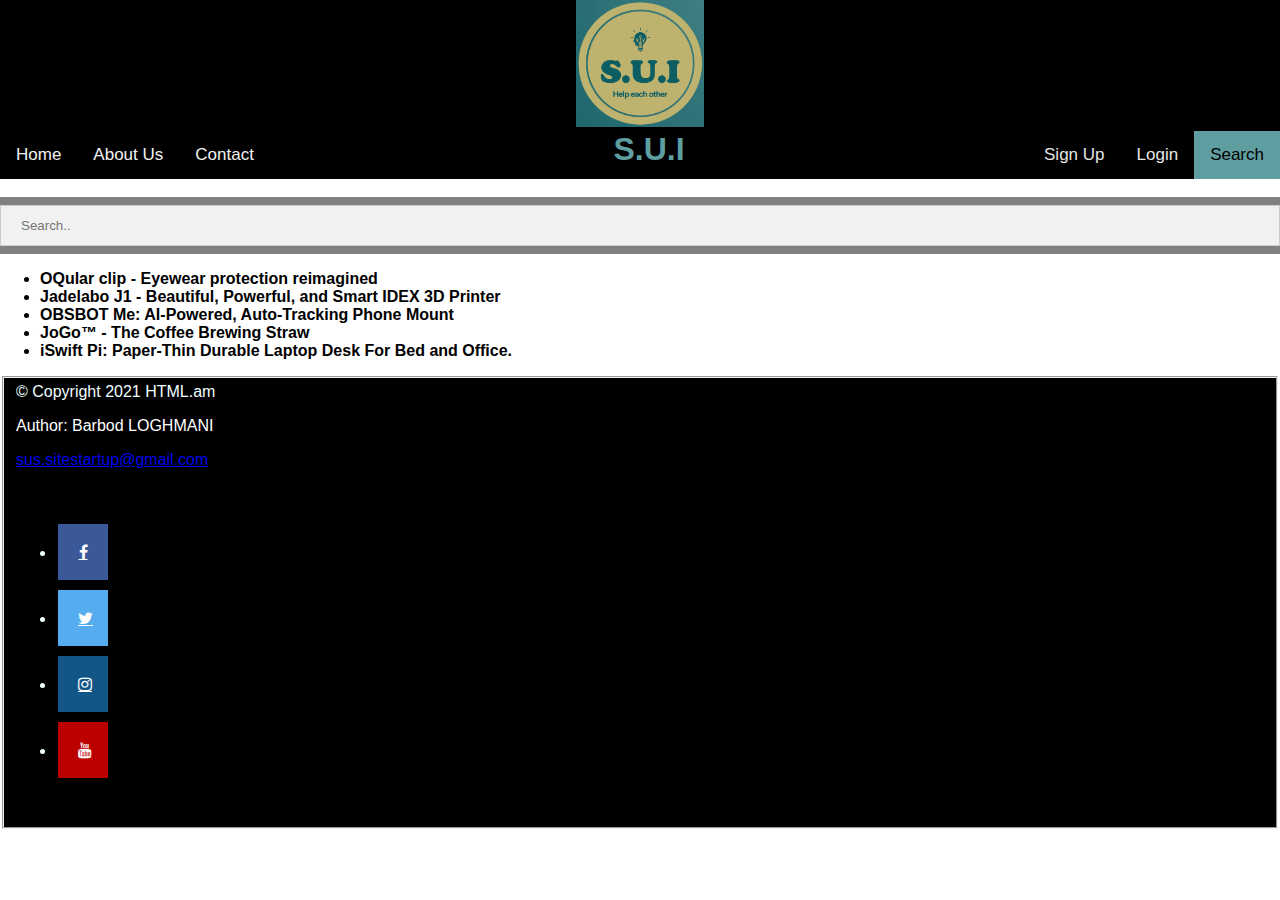
<file: Search.html>
<!DOCTYPE html>
<html>

<head>
    <link rel="stylesheet" href="Search.css">
    <link rel="stylesheet" href="https://cdnjs.cloudflare.com/ajax/libs/font-awesome/4.7.0/css/font-awesome.min.css">
    <meta name="viewport" content="device-width, initial-scale=1.0">
</head>

<body>
    <div class="sitenl">
        <center>
            <a href="Mainpage.html"><img src="S.U.I-Logo_1_446x441.png"></a>
        </center>

    </div>
    <div class="topnav">
        <a href="Mainpage.html">Home</a>
        <a href="information.html"> About Us </a>
        <a href="Contact.html">Contact</a>
        <a class="activesearch" href="Search.html"> Search</a>

        <button onclick="document.getElementById('id02').style.display='block'" style="width:auto;height:0; font-size: 17px; background-color:#000000; text-align: center; line-height: 3.5px;">Login</button>

        <div id="id02" class="modal">

            <form class="modal-content animate" action="/action_page.php" method="post">
                <div class="imgcontainer">
                    <span onclick="document.getElementById('id01').style.display='none'" class="close" title="Close Modal">×</span>
                    <img src="1200px-Avatar_icon_green.svg.png" alt="Avatar" class="avatar">
                </div>

                <div class="container">
                    <label for="uname"><b>Username</b></label>
                    <input type="text" placeholder="Enter Username" name="uname" required="">

                    <label for="psw"><b>Password</b></label>
                    <input type="password" placeholder="Enter Password" name="psw" required="">

                    <button type="submit">Login</button>
                    <label>
                        <input type="checkbox" checked="checked" name="remember"> Remember me
                    </label>
                </div>

                <div class="container" style="background-color:#f1f1f1">
                    <button type="button" onclick="document.getElementById('id02').style.display='none'" class="cancelbtn">Cancel</button>
                    <span class="psw">Forgot <a href="#">password?</a></span>
                </div>
            </form>
        </div>






        <button onclick="document.getElementById('id01').style.display='block'" style="width:auto;height:0; font-size: 17px; background-color:#000000; text-align: center; line-height: 3.5px;">Sign Up</button>

        <div id="id01" class="modal">
            <span onclick="document.getElementById('id01').style.display='none'" class="close" title="Close Modal">×</span>
            <form class="modal-content" action="/action_page.php">
                <div class="container">
                    <h1>Sign Up</h1>
                    <p>Please fill in this form to create an account.</p>
                    <hr>
                    <label for="email"><b>Email</b></label>
                    <input type="text" placeholder="Enter Email" name="email" required="">

                    <label for="psw"><b>Password</b></label>
                    <input type="password" placeholder="Enter Password" name="psw" required="">

                    <label for="psw-repeat"><b>Repeat Password</b></label>
                    <input type="password" placeholder="Repeat Password" name="psw-repeat" required="">

                    <label>
                        <input type="checkbox" checked="checked" name="remember" style="margin-bottom:15px"> Remember me
                    </label>

                    <p>By creating an account you agree to our </p><br><a href="Mainpage.html" style="background-color:#FEFEFE; color:#0097FF;">Terms &amp; Privacy</a>

                    <div class="clearfix">
                        <button type="button" onclick="document.getElementById('id01').style.display='none'" class="cancelbtn">Cancel</button>
                        <button type="submit" class="signupbtn">Sign Up</button>
                    </div>
                </div>
            </form>
        </div>

        <center>
            <h1>S.U.I</h1>
        </center>
    </div>

    <br>
    <center>
        <div class="row">
            <div class="left" style="background-color:gray;">
                <input type="text" id="mySearch" onkeyup="myFunction()" placeholder="Search.." title="Type in a category">
            </div>
        </div>
    </center>
    <ul id="myMenu">
        <li>OQular clip - Eyewear protection reimagined</li>
        <li>Jadelabo J1 - Beautiful, Powerful, and Smart IDEX 3D Printer</li>
        <li>OBSBOT Me: AI-Powered, Auto-Tracking Phone Mount</li>
        <li>JoGo™ - The Coffee Brewing Straw</li>
        <li>iSwift Pi: Paper-Thin Durable Laptop Desk For Bed and Office.</li>

    </ul>

    <fieldset>
        <footer>&copy; Copyright 2021 HTML.am</footer>
        <p style="color: white">Author: Barbod LOGHMANI</p>
        <p>
            <a href="mailto:sus.sitestartup@gmail.com">sus.sitestartup@gmail.com</a></p>
        <br>
        <ul>
            <li>
                <a href="https://fr-fr.facebook.com/" class="fa fa-facebook"> </a>
            </li>
            <li>
                <a href="https://twitter.com/home" class="fa fa-twitter"> </a>
            </li>
            <li>
                <a href="https://www.instagram.com/" class="fa fa-instagram"> </a>
            </li>
            <li>
                <a href="https://www.youtube.com/results?search_query=barbod+loghmani" class="fa fa-youtube"> </a>
            </li>
        </ul>
        <br>
    </fieldset>
</body>

</html>
</file>
<file: Index.css>
@charset "UTF-8";
body {
    background: url(Background.png);
    background-size: cover;
}

.bg-logo {
    display: flex;
    flex-direction: row;
    justify-content: space-evenly;
    align-items: center;
}

form {
    display: flex;
    flex-direction: row;
    justify-content: space-evenly;
    align-items: center;
    text-align: center;
    min-height: 10vh;
}

button {
    width: 160px;
    height: 40px;
    border: none;
    color: white;
    background-color: darkblue;
    border-radius: 4px;
    box-shadow: inset 0 0 0 0 red;
    transition: ease-out 0.6s;
    font-size: 1.5rem;
    outline: none;
}

button:hover {
    box-shadow: inset 200px 0 0 0 red;
    cursor: pointer;
    color: black;
}
</file>
<file: Information.css>
@charset "UTF-8";
body {
    background: White;
}

p {
    color: black;
}

center {
    font-weight: bold;
    color: purple;
    font-size: 2;
}

h1 {
    font-size: 40;
}

body {
    margin: 0;
    font-family: Arial, Helvetica, sans-serif;
}

.sitenl {
    background-color: black;
    height: 10%;
}

.sitenl img {
    height: fit-content;
    width: fit-content;
    display: flex;
    display: -webkit-flex;
    display: inline;
    flex-flow: row wrap;
    -webkit-flex-flow: row wrap;
    flex: 1 1 150px;
    inline-size: 10%;
}

.sitenl h1 {
    color: cadetblue;
}

.topnav {
    display: list-item;
    overflow: hidden;
    background-color: #000000;
}

.topnav h1 {
    color: cadetblue;
    margin: auto;
}

.topnav a {
    float: left;
    color: #f2f2f2;
    text-align: center;
    padding: 14px 16px;
    text-decoration: none;
    font-size: 17px;
}

.topnav a:hover {
    background-color: cadetblue;
    color: white;
}

.topnav a.active {
    background-color: cadetblue;
    color: black;
}

.topnav a#search {
    float: right;
    color: #f2f2f2;
    display: flex;
    flex-direction: row wrap;
    justify-content: space-evenly;
    align-items: center;
    padding: 14px 16px;
    text-decoration: none;
    font-size: 17px;
}

.topnav button {
    float: right;
    text-decoration: none;
    padding: 14px 16px;
}

fieldset {
    background: Black;
    color: azure;
}

.fa {
    padding: 20px;
    text-align: center;
    margin: 5px 2px;
    font-size: 30px;
    width: 50px;
}

.fa-facebook {
    background: #3B5998;
    color: white;
}

.fa-twitter {
    background: #55ACEE;
    color: white;
}

.fa-instagram {
    background: #125688;
    color: white;
}

.fa-youtube {
    background: #bb0000;
    color: white;
}

body {
    font-family: Arial, Helvetica, sans-serif;
}

* {
    box-sizing: border-box;
}


/* Full-width input fields */

input[type=text],
input[type=password] {
    width: 100%;
    padding: 15px;
    margin: 5px 0 22px 0;
    display: inline-block;
    border: none;
    background: #f1f1f1;
}


/* Add a background color when the inputs get focus */

input[type=text]:focus,
input[type=password]:focus {
    background-color: #ddd;
    outline: none;
}


/* Set a style for all buttons */

button {
    background-color: #4CAF50;
    color: white;
    padding: 14px 20px;
    margin: 8px 0;
    border: none;
    cursor: pointer;
    width: 100%;
    opacity: 0.9;
}

button:hover {
    opacity: 1;
}


/* Extra styles for the cancel button */

.cancelbtn {
    padding: 14px 20px;
    background-color: #f44336;
}


/* Float cancel and signup buttons and add an equal width */

.cancelbtn,
.signupbtn {
    float: left;
    width: 50%;
}


/* Add padding to container elements */

.container {
    padding: 16px;
}


/* The Modal (background) */

.modal {
    display: none;
    /* Hidden by default */
    position: fixed;
    /* Stay in place */
    z-index: 1;
    /* Sit on top */
    left: 0;
    top: 0;
    width: 100%;
    /* Full width */
    height: 100%;
    /* Full height */
    overflow: auto;
    /* Enable scroll if needed */
    background-color: #474e5d;
    padding-top: 50px;
}


/* Modal Content/Box */

.modal-content {
    background-color: #fefefe;
    margin: 5% auto 15% auto;
    /* 5% from the top, 15% from the bottom and centered */
    border: 1px solid #888;
    width: 80%;
    /* Could be more or less, depending on screen size */
}


/* Style the horizontal ruler */

hr {
    border: 1px solid #f1f1f1;
    margin-bottom: 25px;
}


/* The Close Button (x) */

.close {
    position: absolute;
    right: 35px;
    top: 15px;
    font-size: 40px;
    font-weight: bold;
    color: #f1f1f1;
}

.close:hover,
.close:focus {
    color: #f44336;
    cursor: pointer;
}


/* Clear floats */

.clearfix::after {
    content: "";
    clear: both;
    display: table;
}


/* Change styles for cancel button and signup button on extra small screens */

@media screen and (max-width: 300px) {
    .cancelbtn,
    .signupbtn {
        width: 100%;
    }
}

body {
    font-family: Arial, Helvetica, sans-serif;
}


/* Full-width input fields */

input[type=text],
input[type=password] {
    width: 100%;
    padding: 12px 20px;
    margin: 8px 0;
    display: inline-block;
    border: 1px solid #ccc;
    box-sizing: border-box;
}


/* Set a style for all buttons */

button {
    background-color: #4CAF50;
    color: white;
    padding: 14px 20px;
    margin: 8px 0;
    border: none;
    cursor: pointer;
    width: 100%;
}

button:hover {
    opacity: 0.8;
}


/* Extra styles for the cancel button */

.cancelbtn {
    width: auto;
    padding: 10px 18px;
    background-color: #f44336;
}


/* Center the image and position the close button */

.imgcontainer {
    text-align: center;
    margin: 24px 0 12px 0;
    position: relative;
}

img.avatar {
    width: 40%;
    border-radius: 50%;
}

.container {
    padding: 16px;
}

span.psw {
    float: right;
    padding-top: 16px;
}


/* The Modal (background) */

.modal {
    display: none;
    /* Hidden by default */
    position: fixed;
    /* Stay in place */
    z-index: 1;
    /* Sit on top */
    left: 0;
    top: 0;
    width: 100%;
    /* Full width */
    height: 100%;
    /* Full height */
    overflow: auto;
    /* Enable scroll if needed */
    background-color: rgb(0, 0, 0);
    /* Fallback color */
    background-color: rgba(0, 0, 0, 0.4);
    /* Black w/ opacity */
    padding-top: 60px;
}


/* Modal Content/Box */

.modal-content {
    background-color: #fefefe;
    margin: 5% auto 15% auto;
    /* 5% from the top, 15% from the bottom and centered */
    border: 1px solid #888;
    width: 80%;
    /* Could be more or less, depending on screen size */
}


/* The Close Button (x) */

.close {
    position: absolute;
    right: 25px;
    top: 0;
    color: #000;
    font-size: 35px;
    font-weight: bold;
}

.close:hover,
.close:focus {
    color: red;
    cursor: pointer;
}


/* Add Zoom Animation */

.animate {
    -webkit-animation: animatezoom 0.6s;
    animation: animatezoom 0.6s
}

@-webkit-keyframes animatezoom {
    from {
        -webkit-transform: scale(0)
    }
    to {
        -webkit-transform: scale(1)
    }
}

@keyframes animatezoom {
    from {
        transform: scale(0)
    }
    to {
        transform: scale(1)
    }
}


/* Change styles for span and cancel button on extra small screens */

@media screen and (max-width: 300px) {
    span.psw {
        display: block;
        float: none;
    }
    .cancelbtn {
        width: 100%;
    }
}
</file>
<file: Mainpage.css>
@charset "UTF-8";
body {
    background: White;
}

p {
    color: black;
}

center {
    font-weight: bold;
    color: black;
    font-size: 20;
}

h1 {
    font-size: 40;
}

body {
    margin: 0;
    font-family: Arial, Helvetica, sans-serif;
}

.sitenl {
    background-color: black;
    height: 10%;
}

.sitenl img {
    height: fit-content;
    width: fit-content;
    display: flex;
    display: -webkit-flex;
    display: inline;
    flex-flow: row wrap;
    -webkit-flex-flow: row wrap;
    flex: 1 1 150px;
    inline-size: 10%;
}

.sitenl h1 {
    color: cadetblue;
}

.topnav {
    display: list-item;
    overflow: hidden;
    background-color: #000000;
}

.topnav h1 {
    color: cadetblue;
    margin: auto;
}

.topnav a {
    float: left;
    color: #f2f2f2;
    text-align: center;
    padding: 14px 16px;
    text-decoration: none;
    font-size: 17px;
}

.topnav a:hover {
    background-color: cadetblue;
    color: white;
}

.topnav a.active {
    background-color: cadetblue;
    color: black;
}

.topnav a.search {
    float: right;
    color: #f2f2f2;
    display: flex;
    flex-direction: row wrap;
    justify-content: space-evenly;
    align-items: center;
    padding: 14px 16px;
    text-decoration: none;
    font-size: 17px;
}

.topnav button {
    float: right;
    text-decoration: none;
    padding: 14px 16px;
}


/* The Modal (background) */

.modal {
    display: none;
    /* Hidden by default */
    position: fixed;
    /* Stay in place */
    z-index: 1;
    /* Sit on top */
    padding-top: 100px;
    /* Location of the box */
    left: 0;
    top: 0;
    width: 10.%;
    /* half width */
    height: 10%;
    /* half height */
    overflow: auto;
    /* Enable scroll if needed */
    background-color: rgb(0, 0, 0);
    /* Fallback color */
    background-color: rgba(0, 0, 0, 0.4);
    /* Black w/ opacity */
}


/* Modal Content */

.modal-content {
    background-color: #fefefe;
    margin: auto;
    padding: 20px;
    border: 1px solid #888;
    width: 80%;
}


/* The Close Button */

.close {
    color: #aaaaaa;
    float: right;
    font-size: 28px;
    font-weight: bold;
}

.close:hover,
.close:focus {
    color: #000;
    text-decoration: none;
    cursor: pointer;
}

fieldset {
    background: Black;
    color: azure;
}

.fa {
    padding: 20px;
    text-align: center;
    margin: 5px 2px;
    font-size: 30px;
    width: 50px;
}

.fa-facebook {
    background: #3B5998;
    color: white;
}

.fa-twitter {
    background: #55ACEE;
    color: white;
}

.fa-instagram {
    background: #125688;
    color: white;
}

.fa-youtube {
    background: #bb0000;
    color: white;
}

body {
    font-family: Arial, Helvetica, sans-serif;
}

* {
    box-sizing: border-box;
}


/* Full-width input fields */

input[type=text],
input[type=password] {
    width: 100%;
    padding: 15px;
    margin: 5px 0 22px 0;
    display: inline-block;
    border: none;
    background: #f1f1f1;
}


/* Add a background color when the inputs get focus */

input[type=text]:focus,
input[type=password]:focus {
    background-color: #ddd;
    outline: none;
}


/* Set a style for all buttons */

button {
    background-color: #4CAF50;
    color: white;
    padding: 14px 20px;
    margin: 8px 0;
    border: none;
    cursor: pointer;
    width: 100%;
    opacity: 0.9;
}

button:hover {
    opacity: 1;
}


/* Extra styles for the cancel button */

.cancelbtn {
    padding: 14px 20px;
    background-color: #f44336;
}


/* Float cancel and signup buttons and add an equal width */

.cancelbtn,
.signupbtn {
    float: left;
    width: 50%;
}


/* Add padding to container elements */

.container {
    padding: 16px;
}


/* The Modal (background) */

.modal {
    display: none;
    /* Hidden by default */
    position: fixed;
    /* Stay in place */
    z-index: 1;
    /* Sit on top */
    left: 0;
    top: 0;
    width: 100%;
    /* Full width */
    height: 100%;
    /* Full height */
    overflow: auto;
    /* Enable scroll if needed */
    background-color: #474e5d;
    padding-top: 50px;
}


/* Modal Content/Box */

.modal-content {
    background-color: #fefefe;
    margin: 5% auto 15% auto;
    /* 5% from the top, 15% from the bottom and centered */
    border: 1px solid #888;
    width: 80%;
    /* Could be more or less, depending on screen size */
}


/* Style the horizontal ruler */

hr {
    border: 1px solid #f1f1f1;
    margin-bottom: 25px;
}


/* The Close Button (x) */

.close {
    position: absolute;
    right: 35px;
    top: 15px;
    font-size: 40px;
    font-weight: bold;
    color: #f1f1f1;
}

.close:hover,
.close:focus {
    color: #f44336;
    cursor: pointer;
}


/* Clear floats */

.clearfix::after {
    content: "";
    clear: both;
    display: table;
}


/* Change styles for cancel button and signup button on extra small screens */

@media screen and (max-width: 300px) {
    .cancelbtn.signupbtn {
        width: 100%;
    }
}

body {
    font-family: Arial, Helvetica, sans-serif;
}


/* Full-width input fields */

input[type=text],
input[type=password] {
    width: 100%;
    padding: 12px 20px;
    margin: 8px 0;
    display: inline-block;
    border: 1px solid #ccc;
    box-sizing: border-box;
}


/* Set a style for all buttons */

button {
    background-color: #4CAF50;
    color: white;
    padding: 14px 20px;
    margin: 8px 0;
    border: none;
    cursor: pointer;
    width: 100%;
}

button:hover {
    opacity: 0.8;
}


/* Extra styles for the cancel button */

.cancelbtn {
    width: auto;
    padding: 10px 18px;
    background-color: #f44336;
}


/* Center the image and position the close button */

.imgcontainer {
    text-align: center;
    margin: 6px 0 3px 0;
    position: relative;
}

img.avatar {
    width: 25%;
    border-radius: 3%;
}

.container {
    padding: 16px;
}

span.psw {
    float: right;
    padding-top: 16px;
}


/* The Modal (background) */

.modal {
    display: none;
    /* Hidden by default */
    position: fixed;
    /* Stay in place */
    z-index: 1;
    /* Sit on top */
    left: 0;
    top: 0;
    width: 100%;
    /* Full width */
    height: 100%;
    /* Full height */
    overflow: auto;
    /* Enable scroll if needed */
    background-color: rgb(0, 0, 0);
    /* Fallback color */
    background-color: rgba(0, 0, 0, 0.4);
    /* Black w/ opacity */
    padding-top: 60px;
}


/* Modal Content/Box */

.modal-content {
    background-color: #fefefe;
    margin: 5% auto 15% auto;
    /* 5% from the top, 15% from the bottom and centered */
    border: 1px solid #888;
    width: 80%;
    /* Could be more or less, depending on screen size */
}


/* The Close Button (x) */

.close {
    position: absolute;
    right: 25px;
    top: 0;
    color: #000;
    font-size: 35px;
    font-weight: bold;
}

.close:hover,
.close:focus {
    color: red;
    cursor: pointer;
}


/* Add Zoom Animation */

.animate {
    -webkit-animation: animatezoom 0.6s;
    animation: animatezoom 0.6s
}

@-webkit-keyframes animatezoom {
    from {
        -webkit-transform: scale(0)
    }
    to {
        -webkit-transform: scale(1)
    }
}

@keyframes animatezoom {
    from {
        transform: scale(0)
    }
    to {
        transform: scale(1)
    }
}


/* Change styles for span and cancel button on extra small screens */

@media screen and (max-width: 300px) {
    span.psw {
        display: block;
        float: none;
    }
    .cancelbtn {
        width: 100%;
    }
}
</file>
<file: Search.css>
@charset "UTF-8";
body {
    background: White;
}

p {
    color: black;
}

center {
    font-weight: bold;
    color: purple;
    font-size: 2;
}

h1 {
    font-size: 40;
}

ul {
    font-weight: bold;
}

body {
    margin: 0;
    font-family: Arial, Helvetica, sans-serif;
}

.sitenl {
    background-color: black;
    height: 10%;
}

.sitenl img {
    height: fit-content;
    width: fit-content;
    display: flex;
    display: -webkit-flex;
    display: inline;
    flex-flow: row wrap;
    -webkit-flex-flow: row wrap;
    flex: 1 1 150px;
    inline-size: 10%;
}

.sitenl h1 {
    color: cadetblue;
}

.topnav {
    display: list-item;
    overflow: hidden;
    background-color: #000000;
}

.topnav h1 {
    color: cadetblue;
    margin: auto;
}

.topnav a {
    float: left;
    color: #f2f2f2;
    text-align: center;
    padding: 14px 16px;
    text-decoration: none;
    font-size: 17px;
}

.topnav a:hover {
    background-color: cadetblue;
    color: white;
}

.topnav a.activesearch {
    background-color: cadetblue;
    color: black;
    float: right;
    display: flex;
    flex-direction: row wrap;
    justify-content: space-evenly;
    align-items: center;
    padding: 14px 16px;
    text-decoration: none;
    font-size: 17px;
}

.topnav button {
    float: right;
    text-decoration: none;
    padding: 14px 16px;
}

fieldset {
    background: Black;
    color: azure;
}

.fa {
    padding: 20px;
    text-align: center;
    margin: 5px 2px;
    font-size: 30px;
    width: 50px;
}

.fa-facebook {
    background: #3B5998;
    color: white;
}

.fa-twitter {
    background: #55ACEE;
    color: white;
}

.fa-instagram {
    background: #125688;
    color: white;
}

.fa-youtube {
    background: #bb0000;
    color: white;
}

body {
    font-family: Arial, Helvetica, sans-serif;
}

* {
    box-sizing: border-box;
}


/* Full-width input fields */

input[type=text],
input[type=password] {
    width: 100%;
    padding: 15px;
    margin: 5px 0 22px 0;
    display: inline-block;
    border: none;
    background: #f1f1f1;
}


/* Add a background color when the inputs get focus */

input[type=text]:focus,
input[type=password]:focus {
    background-color: #ddd;
    outline: none;
}


/* Set a style for all buttons */

button {
    background-color: #4CAF50;
    color: white;
    padding: 14px 20px;
    margin: 8px 0;
    border: none;
    cursor: pointer;
    width: 100%;
    opacity: 0.9;
}

button:hover {
    opacity: 1;
}


/* Extra styles for the cancel button */

.cancelbtn {
    padding: 14px 20px;
    background-color: #f44336;
}


/* Float cancel and signup buttons and add an equal width */

.cancelbtn,
.signupbtn {
    float: left;
    width: 50%;
}


/* Add padding to container elements */

.container {
    padding: 16px;
}


/* The Modal (background) */

.modal {
    display: none;
    /* Hidden by default */
    position: fixed;
    /* Stay in place */
    z-index: 1;
    /* Sit on top */
    left: 0;
    top: 0;
    width: 100%;
    /* Full width */
    height: 100%;
    /* Full height */
    overflow: auto;
    /* Enable scroll if needed */
    background-color: #474e5d;
    padding-top: 50px;
}


/* Modal Content/Box */

.modal-content {
    background-color: #fefefe;
    margin: 5% auto 15% auto;
    /* 5% from the top, 15% from the bottom and centered */
    border: 1px solid #888;
    width: 80%;
    /* Could be more or less, depending on screen size */
}


/* Style the horizontal ruler */

hr {
    border: 1px solid #f1f1f1;
    margin-bottom: 25px;
}


/* The Close Button (x) */

.close {
    position: absolute;
    right: 35px;
    top: 15px;
    font-size: 40px;
    font-weight: bold;
    color: #f1f1f1;
}

.close:hover,
.close:focus {
    color: #f44336;
    cursor: pointer;
}


/* Clear floats */

.clearfix::after {
    content: "";
    clear: both;
    display: table;
}


/* Change styles for cancel button and signup button on extra small screens */

@media screen and (max-width: 300px) {
    .cancelbtn,
    .signupbtn {
        width: 100%;
    }
}

body {
    font-family: Arial, Helvetica, sans-serif;
}


/* Full-width input fields */

input[type=text],
input[type=password] {
    width: 100%;
    padding: 12px 20px;
    margin: 8px 0;
    display: inline-block;
    border: 1px solid #ccc;
    box-sizing: border-box;
}


/* Set a style for all buttons */

button {
    background-color: #4CAF50;
    color: white;
    padding: 14px 20px;
    margin: 8px 0;
    border: none;
    cursor: pointer;
    width: 100%;
}

button:hover {
    opacity: 0.8;
}


/* Extra styles for the cancel button */

.cancelbtn {
    width: auto;
    padding: 10px 18px;
    background-color: #f44336;
}


/* Center the image and position the close button */

.imgcontainer {
    text-align: center;
    margin: 24px 0 12px 0;
    position: relative;
}

img.avatar {
    width: 40%;
    border-radius: 50%;
}

.container {
    padding: 16px;
}

span.psw {
    float: right;
    padding-top: 16px;
}


/* The Modal (background) */

.modal {
    display: none;
    /* Hidden by default */
    position: fixed;
    /* Stay in place */
    z-index: 1;
    /* Sit on top */
    left: 0;
    top: 0;
    width: 100%;
    /* Full width */
    height: 100%;
    /* Full height */
    overflow: auto;
    /* Enable scroll if needed */
    background-color: rgb(0, 0, 0);
    /* Fallback color */
    background-color: rgba(0, 0, 0, 0.4);
    /* Black w/ opacity */
    padding-top: 60px;
}


/* Modal Content/Box */

.modal-content {
    background-color: #fefefe;
    margin: 5% auto 15% auto;
    /* 5% from the top, 15% from the bottom and centered */
    border: 1px solid #888;
    width: 80%;
    /* Could be more or less, depending on screen size */
}


/* The Close Button (x) */

.close {
    position: absolute;
    right: 25px;
    top: 0;
    color: #000;
    font-size: 35px;
    font-weight: bold;
}

.close:hover,
.close:focus {
    color: red;
    cursor: pointer;
}


/* Add Zoom Animation */

.animate {
    -webkit-animation: animatezoom 0.6s;
    animation: animatezoom 0.6s
}

@-webkit-keyframes animatezoom {
    from {
        -webkit-transform: scale(0)
    }
    to {
        -webkit-transform: scale(1)
    }
}

@keyframes animatezoom {
    from {
        transform: scale(0)
    }
    to {
        transform: scale(1)
    }
}


/* Change styles for span and cancel button on extra small screens */

@media screen and (max-width: 300px) {
    span.psw {
        display: block;
        float: none;
    }
    .cancelbtn {
        width: 100%;
    }
}
</file>
